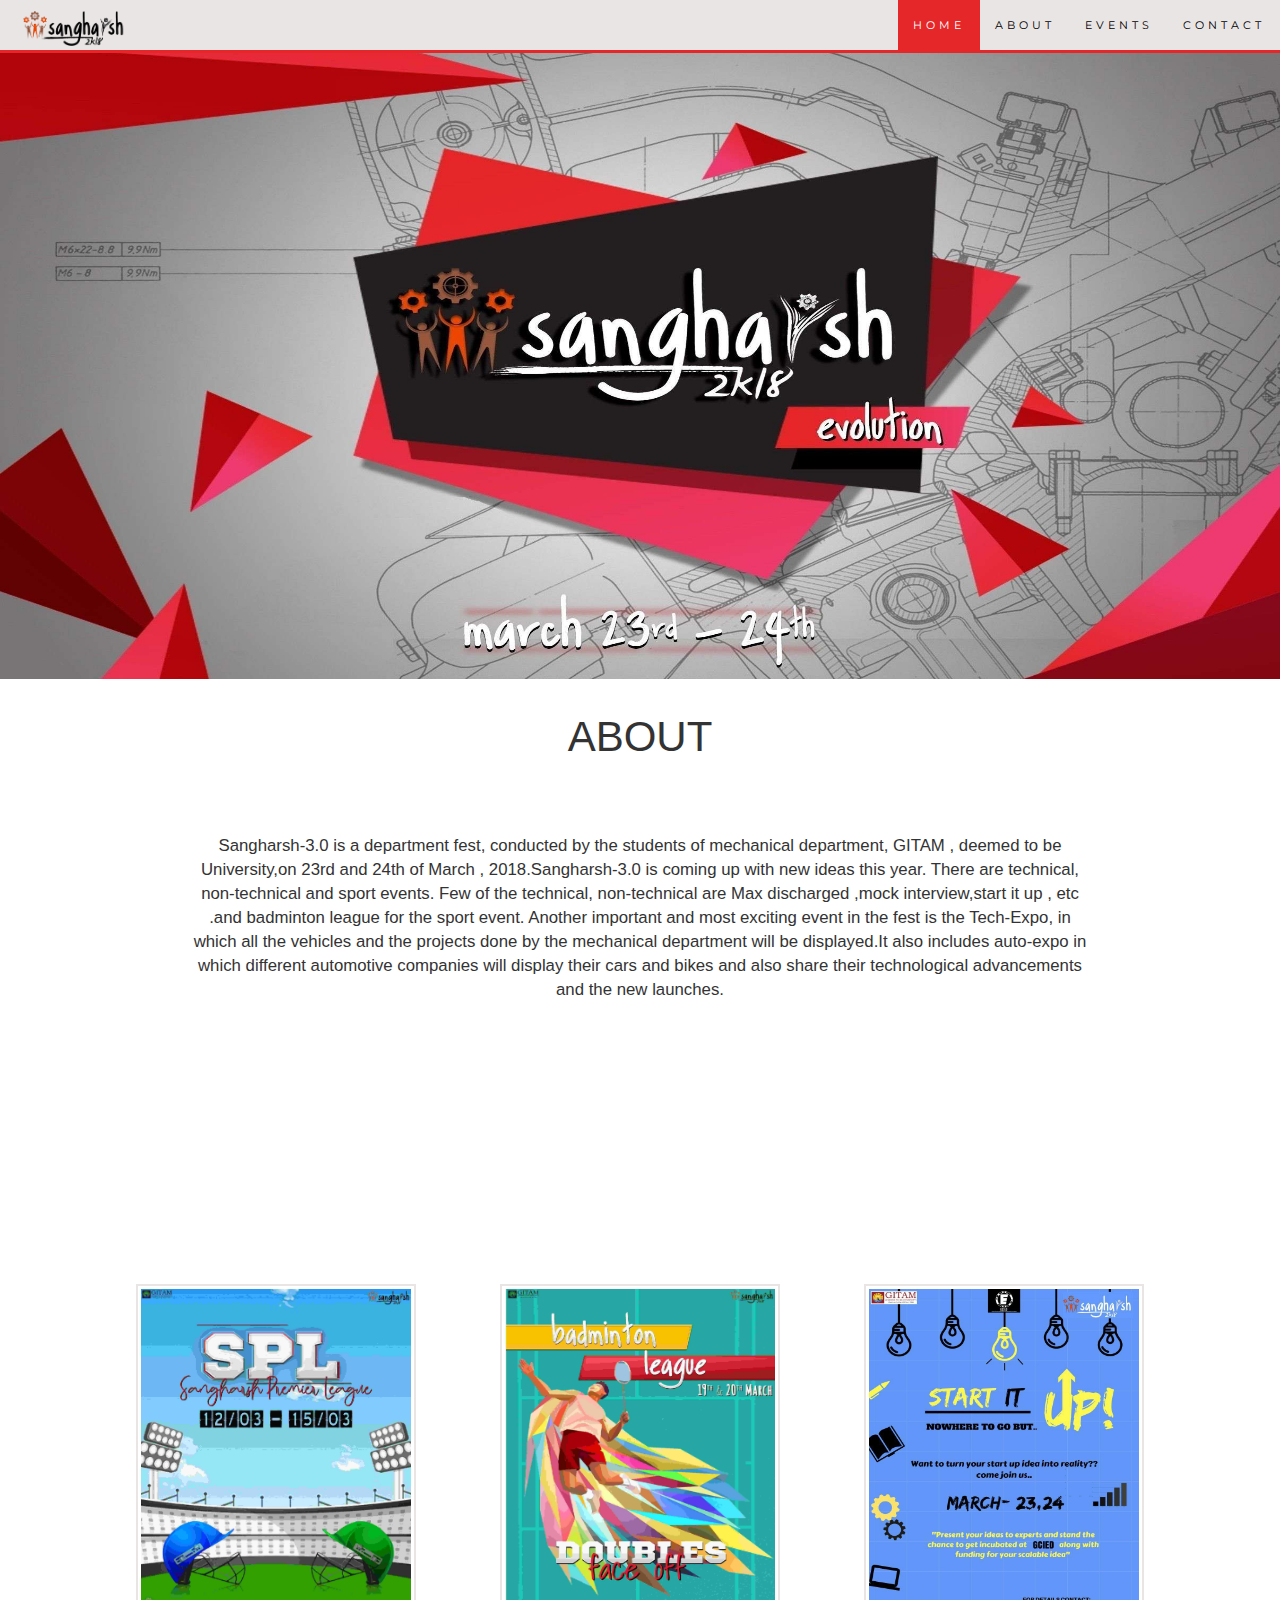
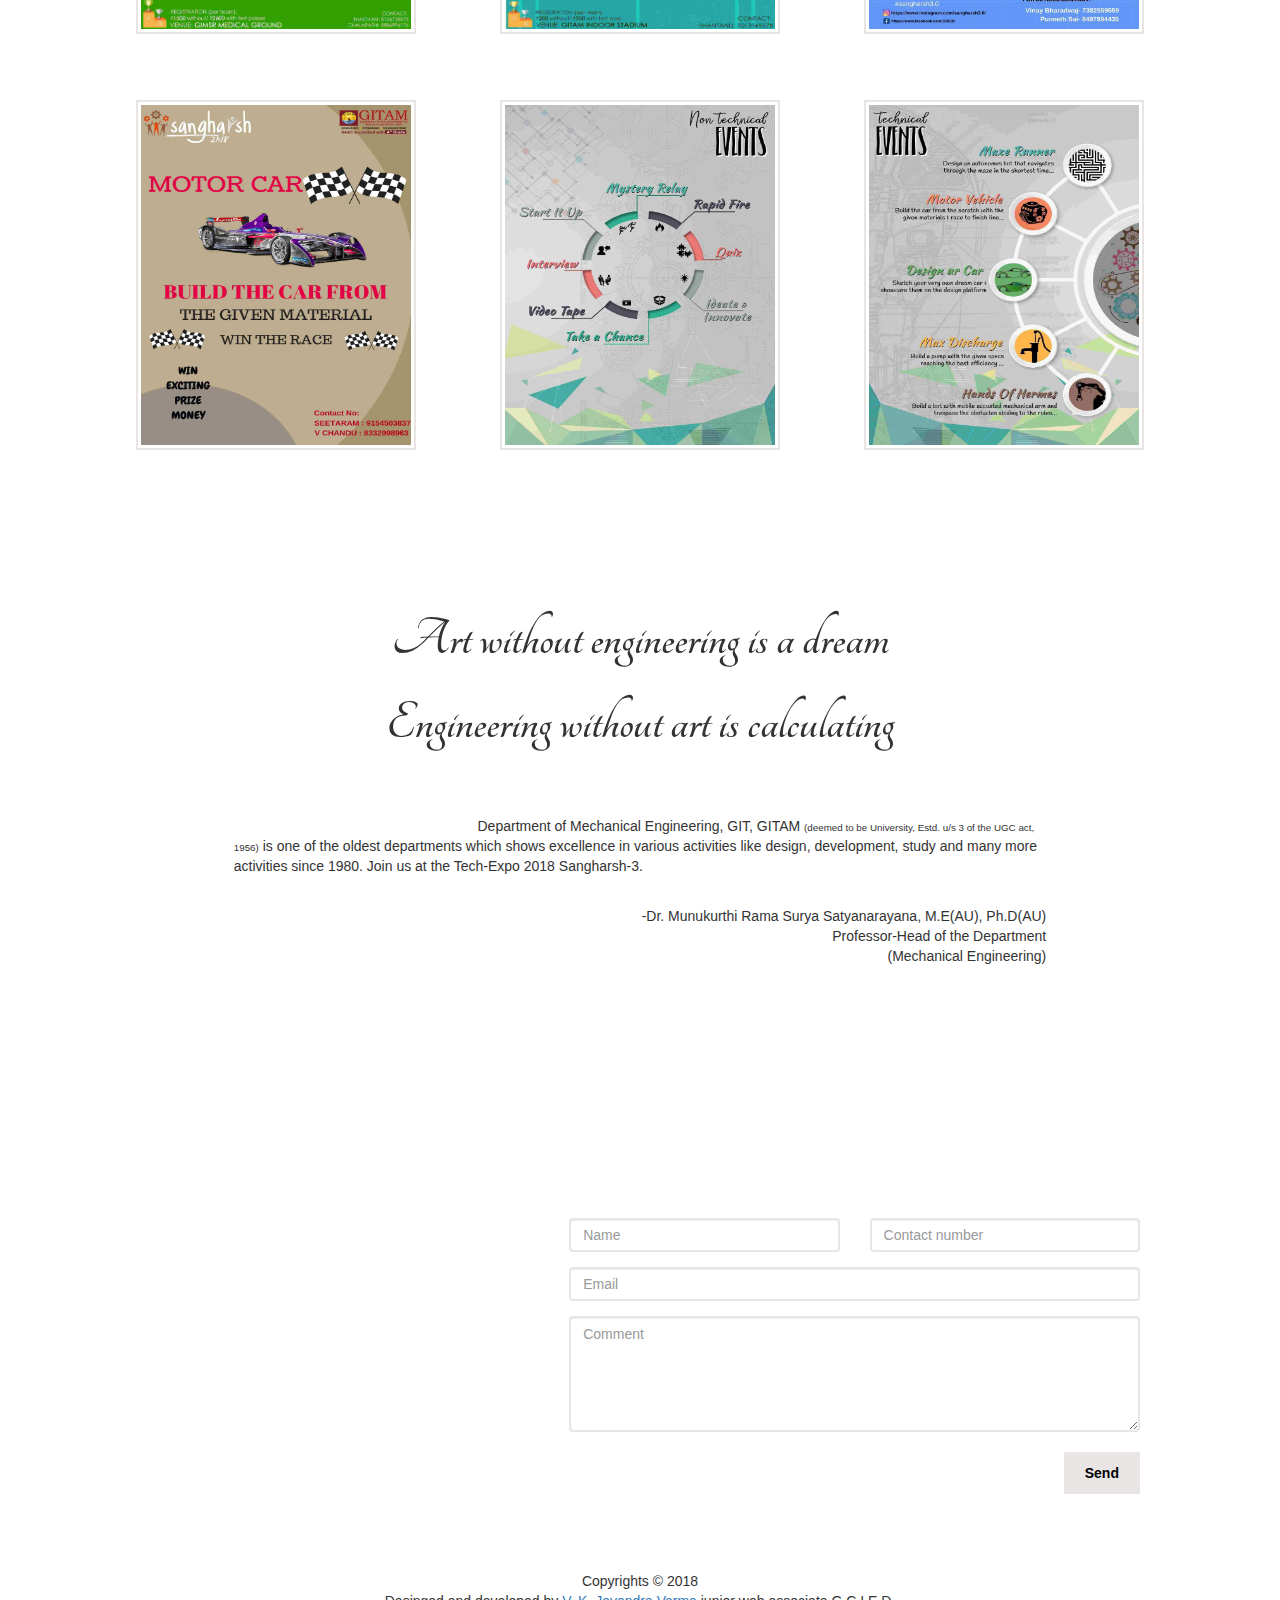
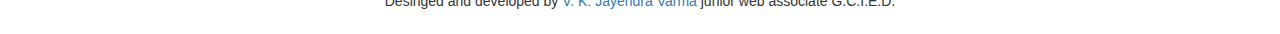
<file: index.html>
<!DOCTYPE html>
<html lang="en">

<head>
	<title>Sangharsh-3 | HOME</title>
	<link rel="icon" href="favicon/fav.png" type="image/x-icon"/>
<link rel="shortcut icon" href="favicon/fav.png" type="image/x-icon"/>
	<meta charset="UTF-8">
	<meta name="viewport" content="width=device-width, initial-scale=1">





	<link rel="stylesheet" href="https://maxcdn.bootstrapcdn.com/bootstrap/3.3.7/css/bootstrap.min.css">
	<script src="https://ajax.googleapis.com/ajax/libs/jquery/3.3.1/jquery.min.js"></script>
	<script src="https://maxcdn.bootstrapcdn.com/bootstrap/3.3.7/js/bootstrap.min.js"></script>


	<link rel="stylesheet" type="text/css" href="css/index.css">
	<link rel="stylesheet" type="text/css" href="css/vendor.css">
	<link rel="stylesheet" type="text/css" href="css/contact.css">


	<!-- ~~~~~~~~~~~~~~~~~~~~~~~~~~~~~~~~~~~~~~~~~~~~~~~~~~~~~~~~~~~~~~~~~~~~~~~~~~~
	~~~~~~~~~~~~~~~~~~~~~search engine optimization~~~~~~~~~~~~~~~~~~~~~~~~~~~~ -->
	<meta name="image" content="https://sangharshgitam.com/favicon/fav.png"/>
	<meta name="title" content="Sangharsh-3"/>
	<meta name="description" content="The fest of Mechanical Department GITAM vizag "/>
	<meta name="url" content="https://sangharshgitam.com/"/>
	<meta name="site_name" content="The Official Website of Sangharsh-3.0"/>
	<meta name="type" content="home page"/>
	<meta name="keywords" content="Sangharsh-3.0, sangharshfest, Sangharsh, Mechanical fest, mechfest gitam "/>

	<!-- og Specs -->

	<meta property="og:image" content="https://sangharshgitam.com/favicon/fav.png"/>
	<meta property="og:title" content="Sangharsh-3"/>
	<meta property="og:description" content="The fest of Mechanical Department GITAM vizag"/>
	<meta property="og:url" content="https://sangharshgitam.com/"/>
	<meta property="og:site_name" content="The Official Website of Sangharsh-3.0"/>
	<meta property="og:type" content="home page"/>

	<!-- ~~~~~~~~~~~~~~~~~~~~~~~~~~~~~~~~~the end~~~~~~~~~~~~~~~~~~~~~~~~~~~~~~~~~~~~~~~~~
	~~~~~~~~~~~~~~~~~~~~~~~~~~~~~~~~~~~~~~~~~~~~~~~~~~~~~~~~~~~~~~~~~~~~~~~~~~~~~~~~~ -->




</head>

<body id="top" data-spy="scroll" data-target=".navbar" data-offset="50">

	<nav class="navbar navbar-default navbar-fixed-top">
		<div class="container-fluid">
			<div class="navbar-header">
				<button type="button" class="navbar-toggle" data-toggle="collapse" data-target="#myNavbar">
        <span class="icon-bar"></span>
        <span class="icon-bar"></span>
        <span class="icon-bar"></span>
      </button>
				<a class="navbar-brand" href="#top"><img src="images/logo.png" alt=""></a>
			</div>
			<div class="collapse navbar-collapse" id="myNavbar">
				<ul class="nav navbar-nav navbar-right">
					<li><a href="#top">HOME</a></li>
					<li><a href="#about">ABOUT</a></li>
					<li><a href="#events">EVENTS</a></li>
					<li><a href="#contact">CONTACT</a></li>
				</ul>
			</div>
		</div>
	</nav>

	<div class="intro ">
		<div class="landscape">
			<img src="images/landing landscape.jpeg" alt="" >
		</div>
		<div class="portrate">
			<img src="images/landing portrate.jpeg" alt="">
		</div>
	</div>

	<div class="about" id="about">
		<h1 class="section-headding">ABOUT</h1>
		<center>
		<p class="about-content">
	Sangharsh-3.0 is a department fest, conducted by the students of mechanical department, GITAM
	, deemed to be University,on 23rd and 24th of March , 2018.Sangharsh-3.0 is
	coming up with new ideas this year. There are technical, non-technical
	 and sport events. Few of the technical, non-technical are Max discharged
	 ,mock interview,start it up , etc .and badminton league for the sport event. Another
	 important and most exciting event in the fest is the Tech-Expo, in which all the vehicles
	  and the projects done by the mechanical department will be displayed.It also includes
		 auto-expo in which different automotive companies will display their cars and bikes and
		 also share their technological advancements and the new launches.
</p>
</center>

	</div>


	<div class="events container-fluid" id="events">
		<center>
			<div class="event-cards">
				<h1 class="section-headding">EVENTS</h1>

					<div class="row">
						<div class="col-md-4 col-sm-6 ">
							<div class="card">
								<img src="images/cricket.jpeg" alt="">
								<div class="card-overlay">
									<a href="cricket.html">
										<button type="button" class="btn btn-danger button">view details</button>
										</a>
								</div>
							</div>
						</div>

						<div class="col-md-4 col-sm-6">
							<div class="card">
								<img src="images/badminton.jpeg" alt="">
								<div class="card-overlay">
									<a href="BADMINTON.html">
										<button type="button" class="btn btn-danger button">view details</button>
										</a>
								</div>
							</div>
						</div>

						<div class="col-md-4 col-sm-6">
							<div class="card">
								<img src="images/gcied.jpeg" alt="gcied">
								<div class="card-overlay">
									<a href="gcied.html">
										<button type="button" class="btn btn-danger button">view details</button>
										</a>
								</div>
							</div>
						</div>

						<div class="col-md-4 col-sm-6">
							<div class="card">
								<img src="images/motorcar.jpeg" alt="">
								<div class="card-overlay">
									<a href="motorcar.html">
										<button type="button" class="btn btn-danger button">view details</button>
										</a>
								</div>
							</div>
						</div>

						<div class="col-md-4 col-sm-6">
							<div class="card">
								<img src="images/nontech.jpeg" alt="">
								<div class="card-overlay">
									<a href="nontech.html">
										<button type="button" class="btn btn-danger button">view details</button>
										</a>
								</div>
							</div>
						</div>

						<div class="col-md-4 col-sm-6">
							<div class="card">
								<img src="images/tech.jpeg" alt="">
								<div class="card-overlay">
									<a href="tech.html">
										<button type="button" class="btn btn-danger button">view details</button>
										</a>
								</div>
							</div>
						</div>
					</div>
			</div>
		</center>
	</div>

<div class="pride container-fluid">
	<center>
		<div class="quotes">
			<h2 class="line">Art without engineering is a dream<br />
			Engineering without art is calculating</h2>
			<p class="mechanical-department">
				<span class="tab"></span>Department of Mechanical Engineering, GIT, GITAM <span class="small-letter">(deemed to be University,
				Estd. u/s 3 of the UGC act, 1956)</span>
				is one of the oldest departments which shows excellence in various activities
				 like design, development, study and many more activities since 1980.
				  Join us at the Tech-Expo 2018 Sangharsh-3.<br /><br />
			</p>
			<p class="HOD">
				-Dr. Munukurthi Rama Surya Satyanarayana, M.E(AU), Ph.D(AU)<br />
					Professor-Head of the Department<br />
					(Mechanical Engineering)
			</p>


		</div>
	<center>

</div>





<div  class="container-fluid contact-background">
	<center>
	<div class="contact" id="contact">
		<h1 class="section-headding">CONTACT</h1>
		<div class="row">
			<div class="col-md-5">
				<p class="drop"> Drop a note we will get back to u soon</p>
				<div class="contact-details">
						<p><span class="glyphicon glyphicon-map-marker"></span>
					<a href="https://goo.gl/maps/TurSdpV3JNq" target="_blank">Mechanical Bhavan, GITAM, Vizag</a> </p>
				<p><span class="glyphicon glyphicon-phone"></span> Phone: 7013406625</p>
				<p><span class="glyphicon glyphicon-envelope"></span> Email: sangharshfest@gmail.com</p>
			</div>
			</div>
			<div class="col-md-7">
				<form action="https://formspree.io/sangharshfest@gmail.com" method="post">
					<div class="row">
						<div class="col-sm-6 form-group">
							<input class="form-control" id="name" name="name" placeholder="Name" type="text" required>
						</div>
						<div class="col-sm-6 form-group">
							<input class="form-control" id="number" name="number" placeholder="Contact number" type="number" required>
						</div>
						<div class="col-sm-12 form-group">

							<input class="form-control" id="email" name="email" placeholder="Email" type="email" required>
						</div>
					</div>
					<textarea class="form-control" id="comments" name="comments" placeholder="Comment" rows="5" required></textarea>
					<br>
					<div class="row">
						<div class="col-md-12 form-group">
							<button class="btn pull-right" type="submit" name="_next" value="https://sangharshgitam.com/index.html">Send</button>
						</div>
					</div>
				</form>
			</div>
		</div>
	</div>
	<div class="copyrights">
		<p>Copyrights &copy 2018<br />Desinged and developed by <a href="https://www.facebook.com/keshav.varma.5">V. K. Jayendra Varma</a> junior web associate G.C.I.E.D. </p>
	</div>
</center>


</div>





	<script>
		$(document).ready(function() {

			// Add smooth scrolling to all links in navbar + footer link
			$(".navbar a, footer a[href='#top']").on('click', function(event) {

				// Make sure this.hash has a value before overriding default behavior
				if (this.hash !== "") {

					// Prevent default anchor click behavior
					event.preventDefault();

					// Store hash
					var hash = this.hash;

					// Using jQuery's animate() method to add smooth page scroll
					// The optional number (900) specifies the number of milliseconds it takes to scroll to the specified area
					$('html, body').animate({
						scrollTop: $(hash).offset().top
					}, 900, function() {

						// Add hash (#) to URL when done scrolling (default click behavior)
						window.location.hash = hash;
					});
				} // End if
			});
		})
	</script>

</body>

</html>
</file>
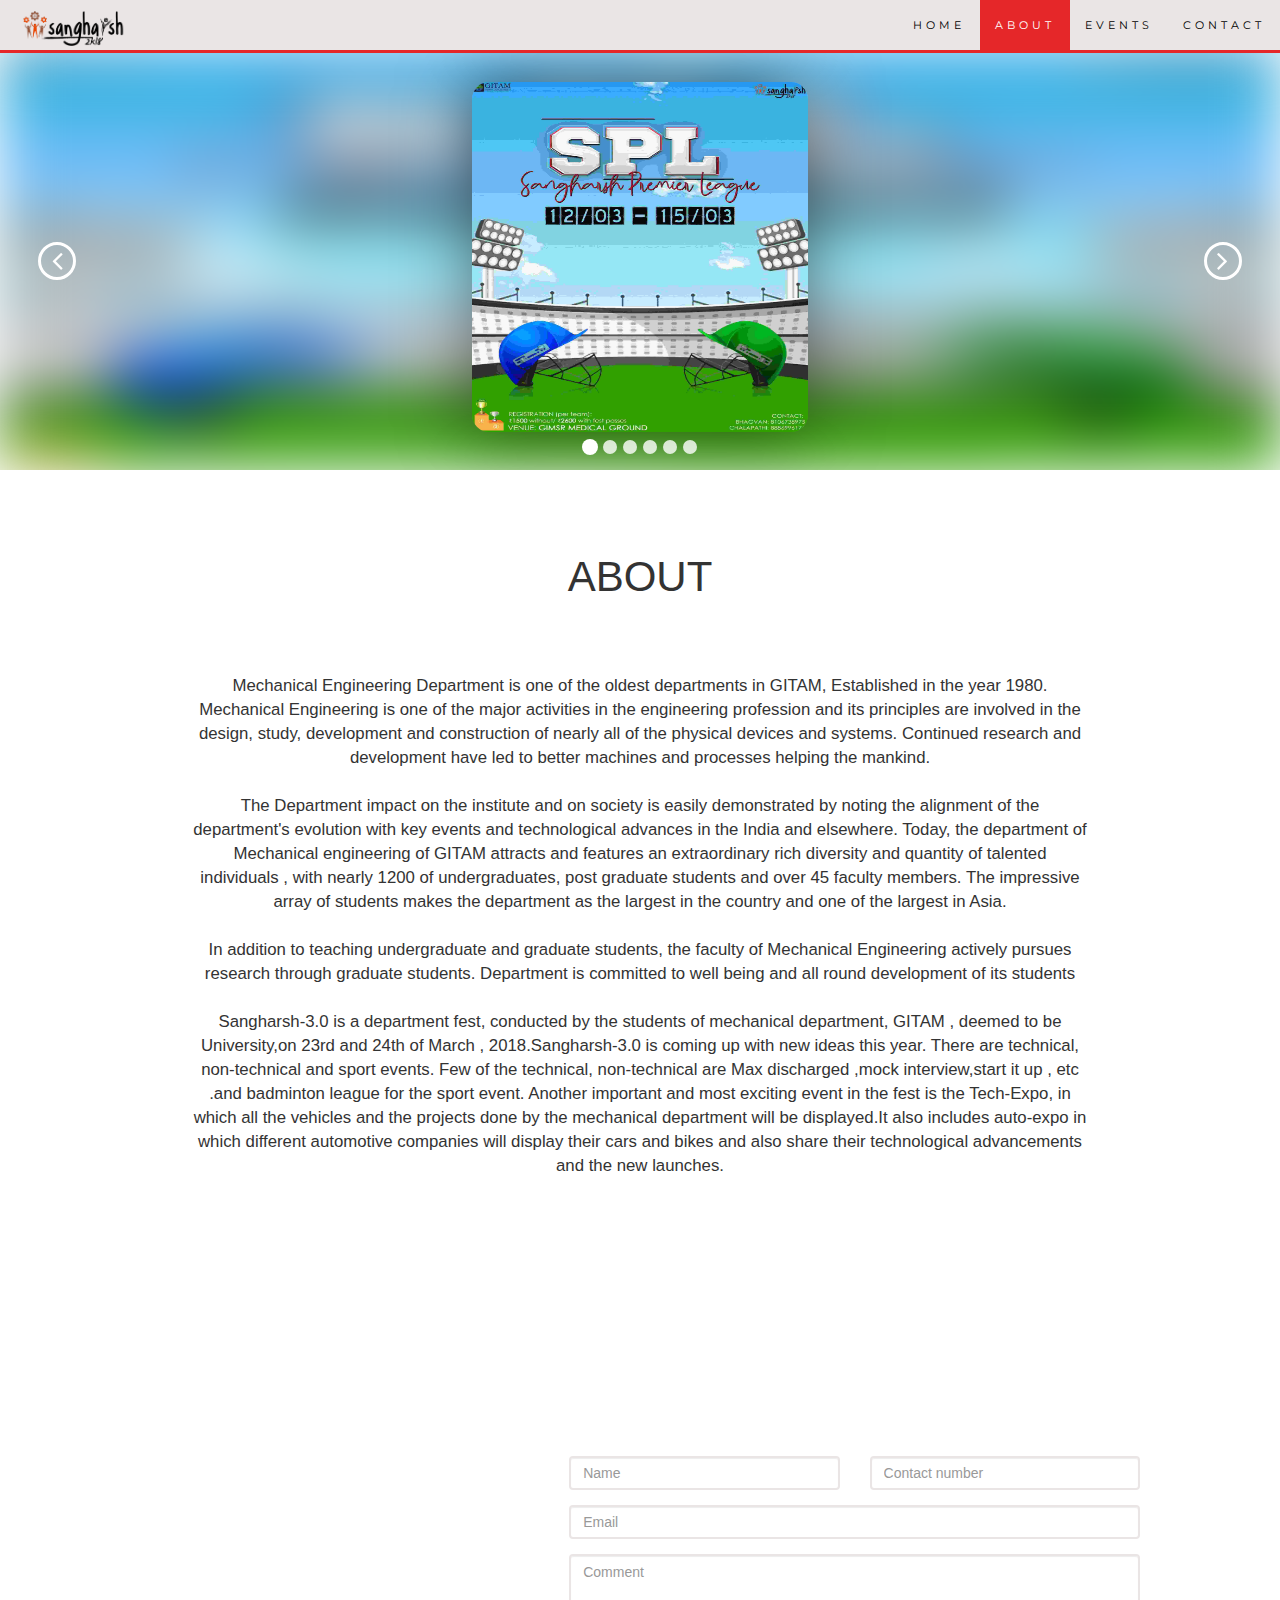
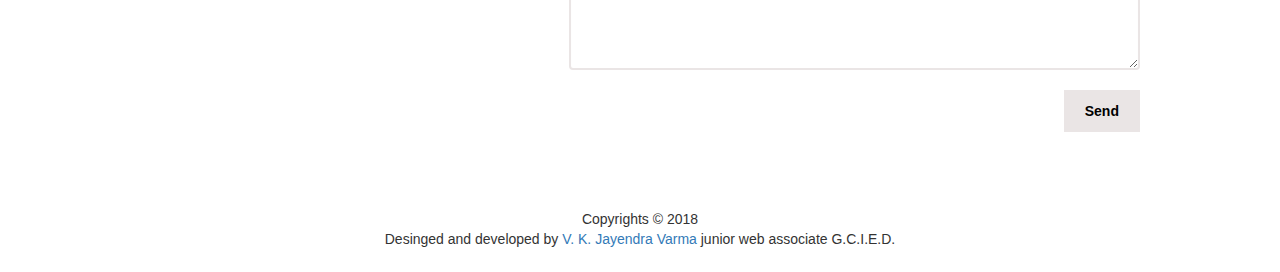
<file: about.html>
<!DOCTYPE html>
<html>
  <head>
    <meta charset="utf-8">
    <title>Sangharsh-3 | ABOUT</title>
  	<link rel="icon" href="favicon/fav.png" type="image/x-icon"/>
  <link rel="shortcut icon" href="favicon/fav.png" type="image/x-icon"/>
    <meta name="viewport" content="width=device-width, initial-scale=1">
    <link rel="stylesheet" href="https://maxcdn.bootstrapcdn.com/bootstrap/3.3.7/css/bootstrap.min.css">
    <link href="https://fonts.googleapis.com/css?family=Lato" rel="stylesheet" type="text/css">
    <link href="https://fonts.googleapis.com/css?family=Montserrat" rel="stylesheet" type="text/css">
    <script src="https://ajax.googleapis.com/ajax/libs/jquery/3.3.1/jquery.min.js"></script>
    <script src="https://maxcdn.bootstrapcdn.com/bootstrap/3.3.7/js/bootstrap.min.js"></script>

  <link rel="stylesheet" href="https://maxcdn.bootstrapcdn.com/font-awesome/4.5.0/css/font-awesome.min.css">


<link rel="stylesheet" href="css/carousel.css">
<link rel="stylesheet" href="css/about.css">
<link rel="stylesheet" type="text/css" href="css/vendor.css">
<link rel="stylesheet" type="text/css" href="css/contact.css">

<!-- ~~~~~~~~~~~~~~~~~~~~~~~~~~~~~~~~~~~~~~~~~~~~~~~~~~~~~~~~~~~~~~~~~~~~~~~~~~~
~~~~~~~~~~~~~~~~~~~~~search engine optimization~~~~~~~~~~~~~~~~~~~~~~~~~~~~ -->
<meta name="image" content="https://sangharshgitam.com/favicon/fav.png"/>
<meta name="title" content="Sangharsh-3"/>
<meta name="description" content="The fest of Mechanical Department GITAM vizag "/>
<meta name="url" content="https://sangharshgitam.com/"/>
<meta name="site_name" content="The Official Website of Sangharsh-3.0"/>
<meta name="type" content="about page"/>
<meta name="keywords" content="Sangharsh-3.0, sangharshfest, Sangharsh, Mechanical fest, mechfest gitam "/>

<!-- og Specs -->

<meta property="og:image" content="https://sangharshgitam.com/favicon/fav.png"/>
<meta property="og:title" content="Sangharsh-3"/>
<meta property="og:description" content="The fest of Mechanical Department GITAM vizag"/>
<meta property="og:url" content="https://sangharshgitam.com/"/>
<meta property="og:site_name" content="The Official Website of Sangharsh-3.0"/>
<meta property="og:type" content="about page"/>

<!-- ~~~~~~~~~~~~~~~~~~~~~~~~~~~~~~~~~the end~~~~~~~~~~~~~~~~~~~~~~~~~~~~~~~~~~~~~~~~~
~~~~~~~~~~~~~~~~~~~~~~~~~~~~~~~~~~~~~~~~~~~~~~~~~~~~~~~~~~~~~~~~~~~~~~~~~~~~~~~~~ -->

  </head>
  <body id="top" data-spy="scroll" data-target=".navbar" data-offset="50">
    <nav class="navbar navbar-default navbar-fixed-top">
  		<div class="container-fluid">
  			<div class="navbar-header">
  				<button type="button" class="navbar-toggle" data-toggle="collapse" data-target="#myNavbar">
          <span class="icon-bar"></span>
          <span class="icon-bar"></span>
          <span class="icon-bar"></span>
        </button>
  				<a class="navbar-brand" href="index.html"><img src="images/logo.png" alt=""></a>
  			</div>
  			<div class="collapse navbar-collapse" id="myNavbar">
  				<ul class="nav navbar-nav navbar-right">
  					<li><a href="index.html">HOME</a></li>
  					<li><a href="#top">ABOUT</a></li>
  					<li><a href="events.html">EVENTS</a></li>
  					<li><a href="#contact">CONTACT</a></li>
  				</ul>
  			</div>
  		</div>
  	</nav>

    <div id="first-slider">
        <div id="carousel-example-generic" class="carousel slide carousel-fade">

            <ol class="carousel-indicators">
                <li data-target="#carousel-example-generic" data-slide-to="0" class="active"></li>
                <li data-target="#carousel-example-generic" data-slide-to="1"></li>
                <li data-target="#carousel-example-generic" data-slide-to="2"></li>
                <li data-target="#carousel-example-generic" data-slide-to="3"></li>
                <li data-target="#carousel-example-generic" data-slide-to="4"></li>
                <li data-target="#carousel-example-generic" data-slide-to="5"></li>
            </ol>

            <div class="carousel-inner" role="listbox">
                <!-- Item 1 -->
                <div class="item active slide1">
                    <div class="row">
                      <div class="container">
                        <img src="images/cricket.jpeg" alt="">
                    </div>
                    <div class="blur b1"></div>
                  </div>
                 </div>
                <!-- Item 2 -->
                <div class="item slide2">
                    <div class="row"><div class="container">
                      <img src="images/badminton.jpeg" alt="">
                    </div>
                    <div class="blur b2"></div>

                  </div>
                </div>
                <!-- Item 3 -->
                <div class="item slide3">
                    <div class="row"><div class="container">
                      <img src="images/gcied.jpeg" alt="">
                    </div><div class="blur b3"></div></div>
                </div>
                <!-- Item 4 -->
                <div class="item slide4">
                    <div class="row"><div class="container">
                      <img src="images/nontech.jpeg" alt="">
                    </div><div class="blur b4"></div></div>
                </div>
                <!-- Item 5 -->
                <div class="item slide5">
                    <div class="row"><div class="container">
                      <img src="images/tech.jpeg" alt="">
                    </div><div class="blur b5"></div></div>
                </div>
                <!-- Item 6 -->
                <div class="item slide6">
                    <div class="row"><div class="container">
                      <img src="images/motorcar.jpeg" alt="">
                    </div><div class="blur b6"></div></div>
                </div>

                <!-- End Item 6 -->

            </div>

            <a class="left carousel-control" href="#carousel-example-generic" role="button" data-slide="prev">
                <i class="fa fa-angle-left"></i><span class="sr-only">Previous</span>
            </a>
            <a class="right carousel-control" href="#carousel-example-generic" role="button" data-slide="next">
                <i class="fa fa-angle-right"></i><span class="sr-only">Next</span>
            </a>
        </div>
    </div>

    <div class="about">
      <h1 class="section-headding">ABOUT</h1>
      <center>
        <p class="about-content">Mechanical Engineering Department is one of the oldest departments in GITAM,
          Established in the year 1980. Mechanical Engineering is one of the major
           activities in the engineering profession and its principles are involved
            in the design, study, development and construction of nearly all of the
             physical devices and systems. Continued research and development have
             led to better machines and processes helping the mankind.<br /><br />

          The Department impact on the institute and on society is easily
           demonstrated by noting the alignment of the department's evolution
           with key events and technological advances in the India and elsewhere.
            Today, the department of Mechanical engineering of GITAM attracts and
             features an extraordinary rich diversity and quantity of talented individuals
             , with nearly 1200 of undergraduates, post graduate students and over 45 faculty
              members. The impressive array of students makes the department as the largest in
               the country and one of the largest in Asia.<br /><br />

          In addition to teaching undergraduate and graduate students, the faculty
          of Mechanical Engineering actively pursues research through graduate students.
           Department is committed to well being and all round development of its students<br /><br />

           Sangharsh-3.0 is a department fest, conducted by the students of mechanical department, GITAM
         	, deemed to be University,on 23rd and 24th of March , 2018.Sangharsh-3.0 is
         	coming up with new ideas this year. There are technical, non-technical
         	 and sport events. Few of the technical, non-technical are Max discharged
         	 ,mock interview,start it up , etc .and badminton league for the sport event. Another
         	 important and most exciting event in the fest is the Tech-Expo, in which all the vehicles
         	  and the projects done by the mechanical department will be displayed.It also includes
         		 auto-expo in which different automotive companies will display their cars and bikes and
         		 also share their technological advancements and the new launches.

         </p>
      </center>


    </div>

    <div  class="container-fluid contact-background">
  		<center>
  		<div class="contact" id="contact">
  			<h1 class="section-headding">CONTACT</h1>
  			<div class="row">
  				<div class="col-md-5">
  					<p class="drop"> Drop a note we will get back to u soon</p>
  					<div class="contact-details">
   							<p><span class="glyphicon glyphicon-map-marker"></span>
  						<a href="https://goo.gl/maps/TurSdpV3JNq" target="_blank">Mechanical Bhavan, GITAM, Vizag</a> </p>
  					<p><span class="glyphicon glyphicon-phone"></span> Phone: 7013406625</p>
  					<p><span class="glyphicon glyphicon-envelope"></span> Email: sangharshfest@gmail.com</p>
  				</div>
  				</div>
  				<div class="col-md-7">
  					<form action="https://formspree.io/sangharshfest@gmail.com" method="post">
  						<div class="row">
  							<div class="col-sm-6 form-group">
  								<input class="form-control" id="name" name="name" placeholder="Name" type="text" required>
  							</div>
  							<div class="col-sm-6 form-group">
  								<input class="form-control" id="number" name="number" placeholder="Contact number" type="number" required>
  							</div>
  							<div class="col-sm-12 form-group">

  								<input class="form-control" id="email" name="email" placeholder="Email" type="email" required>
  							</div>
  						</div>
  						<textarea class="form-control" id="comments" name="comments" placeholder="Comment" rows="5" required></textarea>
  						<br>
  						<div class="row">
  							<div class="col-md-12 form-group">
  								<button class="btn pull-right" type="submit" name="_next" value="https://sangharshgitam.com/about.html">Send</button>
  							</div>
  						</div>
  					</form>
  				</div>
  			</div>
  		</div>
      <div class="copyrights">
    		<p>Copyrights &copy 2018<br />Desinged and developed by <a href="https://www.facebook.com/keshav.varma.5">V. K. Jayendra Varma</a> junior web associate G.C.I.E.D. </p>
    	</div>
  	</center>


  	</div>



  </body>
  <script type="text/javascript">
  (function( $ ) {

  //Function to animate slider captions
function doAnimations( elems ) {
  //Cache the animationend event in a variable
  var animEndEv = 'webkitAnimationEnd animationend';

  elems.each(function () {
    var $this = $(this),
      $animationType = $this.data('animation');
    $this.addClass($animationType).one(animEndEv, function () {
      $this.removeClass($animationType);
    });
  });
}

//Variables on page load
var $myCarousel = $('#carousel-example-generic'),
  $firstAnimatingElems = $myCarousel.find('.item:first').find("[data-animation ^= 'animated']");

//Initialize carousel
$myCarousel.carousel();

//Animate captions in first slide on page load
doAnimations($firstAnimatingElems);

//Pause carousel
$myCarousel.carousel('pause');


//Other slides to be animated on carousel slide event
$myCarousel.on('slide.bs.carousel', function (e) {
  var $animatingElems = $(e.relatedTarget).find("[data-animation ^= 'animated']");
  doAnimations($animatingElems);
});
  $('#carousel-example-generic').carousel({
      interval:500,
      pause: "false"
  });

})(jQuery);

  </script>
  <script>

  $(document).ready(function() {

    // Add smooth scrolling to all links in navbar + footer link
    $(".navbar a, footer a[href='#top']").on('click', function(event) {

      // Make sure this.hash has a value before overriding default behavior
      if (this.hash !== "") {

        // Prevent default anchor click behavior
        event.preventDefault();

        // Store hash
        var hash = this.hash;

        // Using jQuery's animate() method to add smooth page scroll
        // The optional number (900) specifies the number of milliseconds it takes to scroll to the specified area
        $('html, body').animate({
          scrollTop: $(hash).offset().top
        }, 900, function() {

          // Add hash (#) to URL when done scrolling (default click behavior)
          window.location.hash = hash;
        });
      } // End if
    });
  })
</script>

</html>
</file>
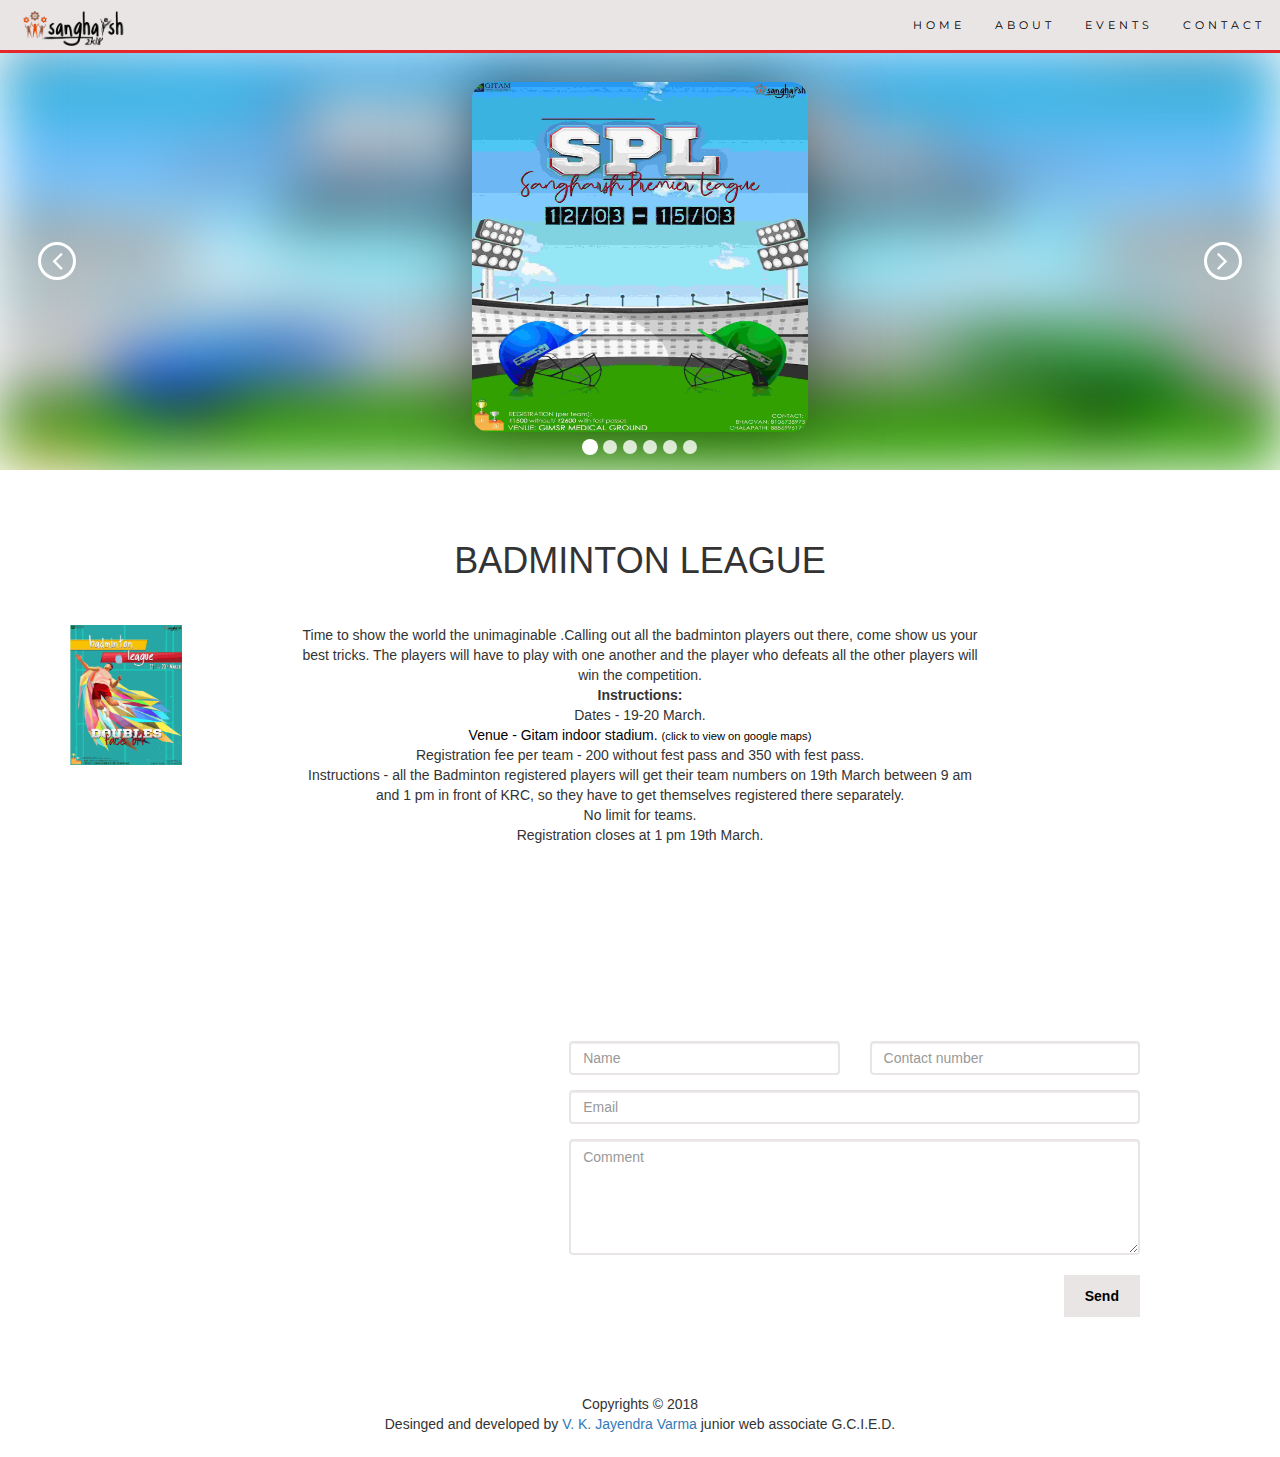
<file: BADMINTON.html>
<!DOCTYPE html>
<html>
  <head>
    <meta charset="utf-8">

    <title>Sangharsh-3 | BADMINTON</title>
  	<link rel="icon" href="favicon/fav.png" type="image/x-icon"/>
  <link rel="shortcut icon" href="favicon/fav.png" type="image/x-icon"/>
    <meta name="viewport" content="width=device-width, initial-scale=1">
    <link rel="stylesheet" href="https://maxcdn.bootstrapcdn.com/bootstrap/3.3.7/css/bootstrap.min.css">
    <link href="https://fonts.googleapis.com/css?family=Lato" rel="stylesheet" type="text/css">
    <link href="https://fonts.googleapis.com/css?family=Montserrat" rel="stylesheet" type="text/css">
    <script src="https://ajax.googleapis.com/ajax/libs/jquery/3.3.1/jquery.min.js"></script>
    <script src="https://maxcdn.bootstrapcdn.com/bootstrap/3.3.7/js/bootstrap.min.js"></script>

  <link rel="stylesheet" href="https://maxcdn.bootstrapcdn.com/font-awesome/4.5.0/css/font-awesome.min.css">


<link rel="stylesheet" href="css/carousel.css">
<link rel="stylesheet" href="css/event.css">
<link rel="stylesheet" type="text/css" href="css/vendor.css">
<link rel="stylesheet" type="text/css" href="css/contact.css">

<!-- ~~~~~~~~~~~~~~~~~~~~~~~~~~~~~~~~~~~~~~~~~~~~~~~~~~~~~~~~~~~~~~~~~~~~~~~~~~~
~~~~~~~~~~~~~~~~~~~~~search engine optimization~~~~~~~~~~~~~~~~~~~~~~~~~~~~ -->
<meta name="image" content="https://sangharshgitam.com/favicon/fav.png"/>
<meta name="title" content="Sangharsh-3"/>
<meta name="description" content="The fest of Mechanical Department GITAM vizag "/>
<meta name="url" content="https://sangharshgitam.com/"/>
<meta name="site_name" content="The Official Website of Sangharsh-3.0"/>
<meta name="type" content="badminton discription page"/>
<meta name="keywords" content="Sangharsh-3.0, sangharshfest, Sangharsh, Mechanical fest, mechfest gitam "/>

<!-- og Specs -->

<meta property="og:image" content="https://sangharshgitam.com/favicon/fav.png"/>
<meta property="og:title" content="Sangharsh-3"/>
<meta property="og:description" content="The fest of Mechanical Department GITAM vizag"/>
<meta property="og:url" content="https://sangharshgitam.com/"/>
<meta property="og:site_name" content="The Official Website of Sangharsh-3.0"/>
<meta property="og:type" content="badminton description page"/>

<!-- ~~~~~~~~~~~~~~~~~~~~~~~~~~~~~~~~~the end~~~~~~~~~~~~~~~~~~~~~~~~~~~~~~~~~~~~~~~~~
~~~~~~~~~~~~~~~~~~~~~~~~~~~~~~~~~~~~~~~~~~~~~~~~~~~~~~~~~~~~~~~~~~~~~~~~~~~~~~~~~ -->

  </head>
  <body id="top" data-spy="scroll" data-target=".navbar" data-offset="50">
    <nav class="navbar navbar-default navbar-fixed-top">
  		<div class="container-fluid">
  			<div class="navbar-header">
  				<button type="button" class="navbar-toggle" data-toggle="collapse" data-target="#myNavbar">
          <span class="icon-bar"></span>
          <span class="icon-bar"></span>
          <span class="icon-bar"></span>
        </button>
  				<a class="navbar-brand" href="index.html"><img src="images/logo.png" alt=""></a>
  			</div>
  			<div class="collapse navbar-collapse" id="myNavbar">
  				<ul class="nav navbar-nav navbar-right">
  					<li><a href="index.html">HOME</a></li>
  					<li><a href="about.html">ABOUT</a></li>
  					<li><a href="events.html">EVENTS</a></li>
  					<li><a href="#contact">CONTACT</a></li>
  				</ul>
  			</div>
  		</div>
  	</nav>

    <div id="first-slider">
        <div id="carousel-example-generic" class="carousel slide carousel-fade">

            <ol class="carousel-indicators">
                <li data-target="#carousel-example-generic" data-slide-to="0" class="active"></li>
                <li data-target="#carousel-example-generic" data-slide-to="1"></li>
                <li data-target="#carousel-example-generic" data-slide-to="2"></li>
                <li data-target="#carousel-example-generic" data-slide-to="3"></li>
                <li data-target="#carousel-example-generic" data-slide-to="4"></li>
                <li data-target="#carousel-example-generic" data-slide-to="5"></li>
            </ol>

            <div class="carousel-inner" role="listbox">
                <!-- Item 1 -->
                <div class="item active slide1">
                    <div class="row">
                      <div class="container">
                        <img src="images/cricket.jpeg" alt="">
                    </div>
                    <div class="blur b1"></div>
                  </div>
                 </div>
                <!-- Item 2 -->
                <div class="item slide2">
                    <div class="row"><div class="container">
                      <img src="images/badminton.jpeg" alt="">
                    </div>
                    <div class="blur b2"></div>

                  </div>
                </div>
                <!-- Item 3 -->
                <div class="item slide3">
                    <div class="row"><div class="container">
                      <img src="images/gcied.jpeg" alt="">
                    </div><div class="blur b3"></div></div>
                </div>
                <!-- Item 4 -->
                <div class="item slide4">
                    <div class="row"><div class="container">
                      <img src="images/nontech.jpeg" alt="">
                    </div><div class="blur b4"></div></div>
                </div>
                <!-- Item 5 -->
                <div class="item slide5">
                    <div class="row"><div class="container">
                      <img src="images/tech.jpeg" alt="">
                    </div><div class="blur b5"></div></div>
                </div>
                <!-- Item 6 -->
                <div class="item slide6">
                    <div class="row"><div class="container">
                      <img src="images/motorcar.jpeg" alt="">
                    </div><div class="blur b6"></div></div>
                </div>

                <!-- End Item 6 -->

            </div>

            <a class="left carousel-control" href="#carousel-example-generic" role="button" data-slide="prev">
                <i class="fa fa-angle-left"></i><span class="sr-only">Previous</span>
            </a>
            <a class="right carousel-control" href="#carousel-example-generic" role="button" data-slide="next">
                <i class="fa fa-angle-right"></i><span class="sr-only">Next</span>
            </a>
        </div>
    </div>

    <div class="description container">
      <h1 class="title">BADMINTON LEAGUE</h1>
      <div class="data">
        <center>
        <img src="images/badminton.jpeg" alt="">
         <p class="event-description">
           Time to show the world the unimaginable .Calling out all the badminton players out there, come show us your best tricks.
The players will have to play with one another and the player who defeats all the other players will win the competition.<br />
<span style="font-size:1em;font-weight:bold;"> Instructions:</span><br>

Dates - 19-20 March.<br />
<a href="https://goo.gl/maps/qLMJq1uUKzo" style="text-decoration:none;color:#000">Venue - Gitam indoor stadium. <span style="font-size:0.8em">(click to view on google maps)</span> </a><br>
Registration fee per team - 200 without fest pass and 350 with fest pass.<br>
Instructions - all the Badminton registered players will get their team numbers on 19th March between 9 am and 1 pm in front of KRC, so they have to get themselves registered there separately.<br>
No limit for teams.<br>
Registration closes at 1 pm 19th March.<br>
</p>

 </center>

      </div>

    </div>

    <div  class="container-fluid contact-background">
  		<center>
  		<div class="contact" id="contact">
  			<h1 class="section-headding">CONTACT</h1>
  			<div class="row">
  				<div class="col-md-5">
  					<p class="drop"> Drop a note we will get back to u soon</p>
  					<div class="contact-details">
   							<p><span class="glyphicon glyphicon-map-marker"></span>
  						<a href="https://goo.gl/maps/TurSdpV3JNq" target="_blank">Mechanical Bhavan, GITAM, Vizag</a> </p>
  					<p><span class="glyphicon glyphicon-phone"></span> Phone: 7013406625</p>
  					<p><span class="glyphicon glyphicon-envelope"></span> Email: sangharshfest@gmail.com</p>
  				</div>
  				</div>
  				<div class="col-md-7">
            <form action="https://formspree.io/sangharshfest@gmail.com" method="post">
  						<div class="row">
  							<div class="col-sm-6 form-group">
  								<input class="form-control" id="name" name="name" placeholder="Name" type="text" required>
  							</div>
  							<div class="col-sm-6 form-group">
  								<input class="form-control" id="number" name="number" placeholder="Contact number" type="number" required>
  							</div>
  							<div class="col-sm-12 form-group">

  								<input class="form-control" id="email" name="email" placeholder="Email" type="email" required>
  							</div>
  						</div>
  						<textarea class="form-control" id="comments" name="comments" placeholder="Comment" rows="5" required></textarea>
  						<br>
  						<div class="row">
  							<div class="col-md-12 form-group">
  								<button class="btn pull-right" type="submit" name="_next" value="https://sangharshgitam.com/BADMINTON.html">Send</button>
  							</div>
  						</div>
  					</form>
  				</div>
  			</div>
  		</div>
      <div class="copyrights">
    		<p>Copyrights &copy 2018<br />Desinged and developed by <a href="https://www.facebook.com/keshav.varma.5">V. K. Jayendra Varma</a> junior web associate G.C.I.E.D. </p>
    	</div>
  	</center>


  	</div>



  </body>
  <script type="text/javascript">
  (function( $ ) {

  //Function to animate slider captions
function doAnimations( elems ) {
  //Cache the animationend event in a variable
  var animEndEv = 'webkitAnimationEnd animationend';

  elems.each(function () {
    var $this = $(this),
      $animationType = $this.data('animation');
    $this.addClass($animationType).one(animEndEv, function () {
      $this.removeClass($animationType);
    });
  });
}

//Variables on page load
var $myCarousel = $('#carousel-example-generic'),
  $firstAnimatingElems = $myCarousel.find('.item:first').find("[data-animation ^= 'animated']");

//Initialize carousel
$myCarousel.carousel();

//Animate captions in first slide on page load
doAnimations($firstAnimatingElems);

//Pause carousel
$myCarousel.carousel('pause');


//Other slides to be animated on carousel slide event
$myCarousel.on('slide.bs.carousel', function (e) {
  var $animatingElems = $(e.relatedTarget).find("[data-animation ^= 'animated']");
  doAnimations($animatingElems);
});
  $('#carousel-example-generic').carousel({
      interval:500,
      pause: "false"
  });

})(jQuery);

  </script>
  <script>

  $(document).ready(function() {

    // Add smooth scrolling to all links in navbar + footer link
    $(".navbar a, footer a[href='#top']").on('click', function(event) {

      // Make sure this.hash has a value before overriding default behavior
      if (this.hash !== "") {

        // Prevent default anchor click behavior
        event.preventDefault();

        // Store hash
        var hash = this.hash;

        // Using jQuery's animate() method to add smooth page scroll
        // The optional number (900) specifies the number of milliseconds it takes to scroll to the specified area
        $('html, body').animate({
          scrollTop: $(hash).offset().top
        }, 900, function() {

          // Add hash (#) to URL when done scrolling (default click behavior)
          window.location.hash = hash;
        });
      } // End if
    });
  })
</script>
</html>
</file>
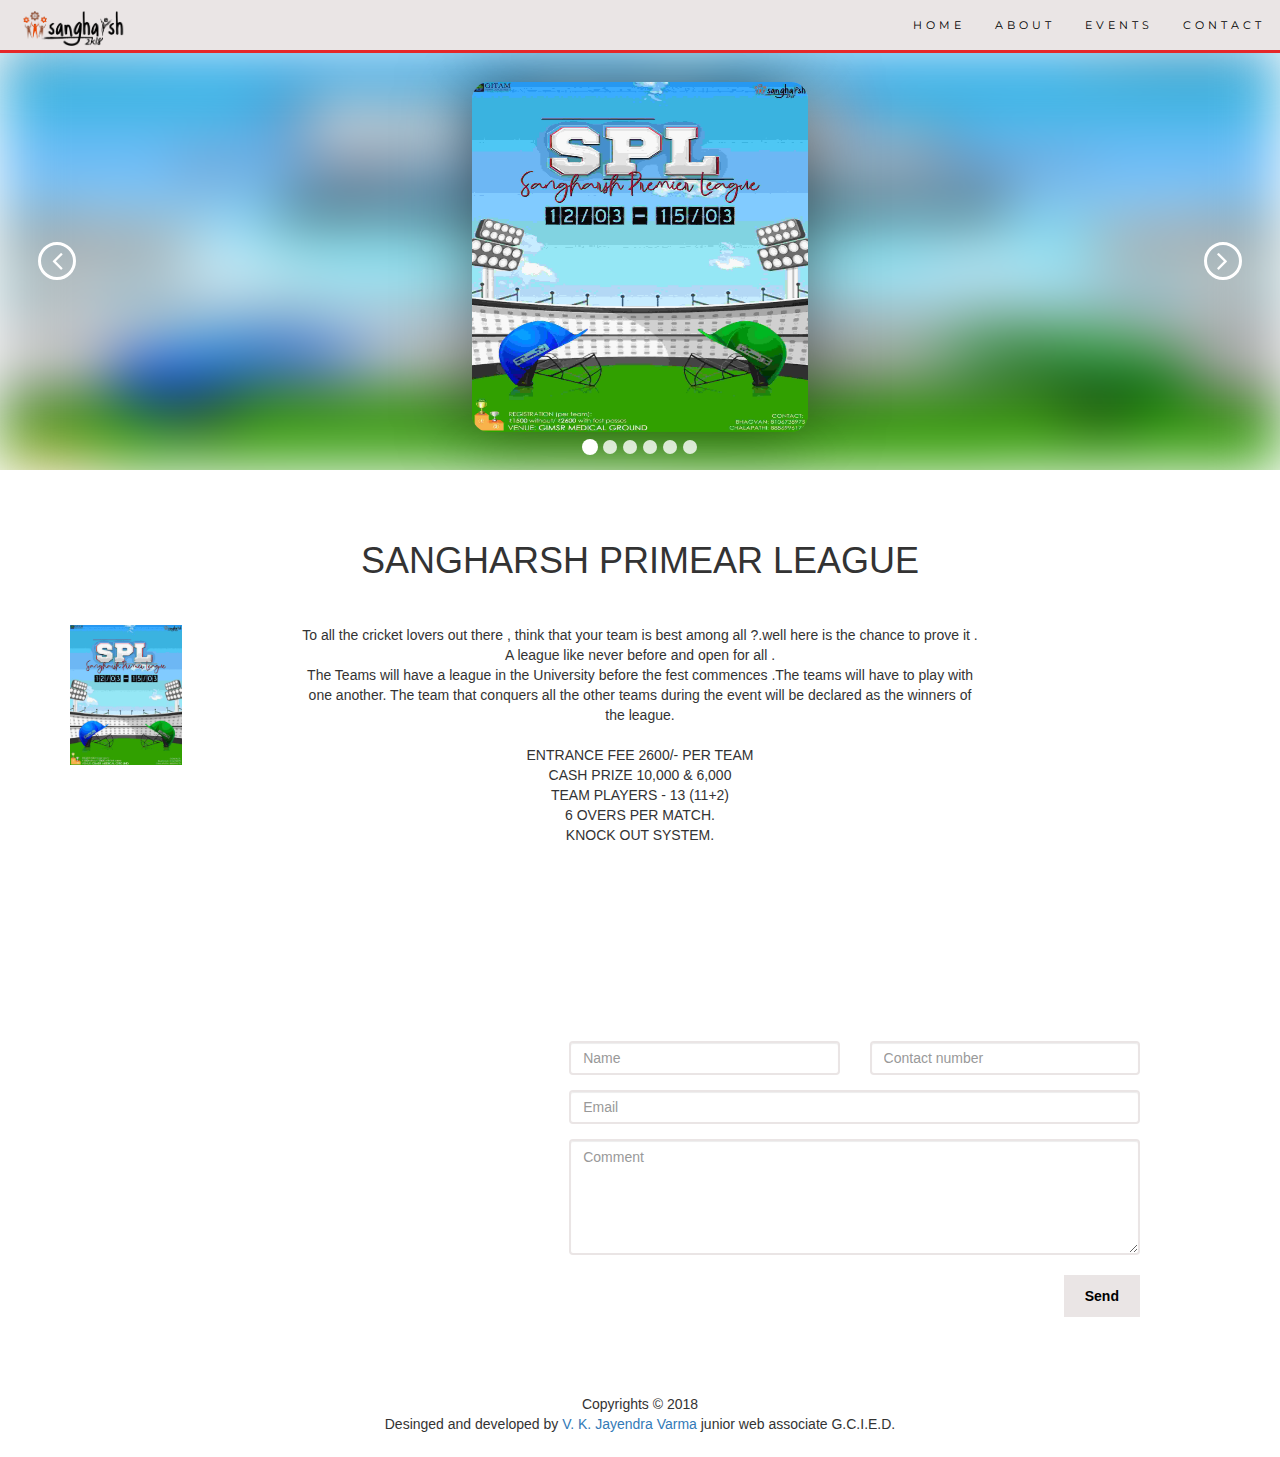
<file: cricket.html>
<!DOCTYPE html>
<html>
  <head>
    <meta charset="utf-8">
    <title>Sangharsh-3 | CRICKET</title>
    <link rel="icon" href="favicon/fav.png" type="image/x-icon"/>
  <link rel="shortcut icon" href="favicon/fav.png" type="image/x-icon"/>
    <meta name="viewport" content="width=device-width, initial-scale=1">
    <link rel="stylesheet" href="https://maxcdn.bootstrapcdn.com/bootstrap/3.3.7/css/bootstrap.min.css">
    <link href="https://fonts.googleapis.com/css?family=Lato" rel="stylesheet" type="text/css">
    <link href="https://fonts.googleapis.com/css?family=Montserrat" rel="stylesheet" type="text/css">
    <script src="https://ajax.googleapis.com/ajax/libs/jquery/3.3.1/jquery.min.js"></script>
    <script src="https://maxcdn.bootstrapcdn.com/bootstrap/3.3.7/js/bootstrap.min.js"></script>

  <link rel="stylesheet" href="https://maxcdn.bootstrapcdn.com/font-awesome/4.5.0/css/font-awesome.min.css">


<link rel="stylesheet" href="css/carousel.css">
<link rel="stylesheet" href="css/event.css">
<link rel="stylesheet" type="text/css" href="css/vendor.css">
<link rel="stylesheet" type="text/css" href="css/contact.css">

<!-- ~~~~~~~~~~~~~~~~~~~~~~~~~~~~~~~~~~~~~~~~~~~~~~~~~~~~~~~~~~~~~~~~~~~~~~~~~~~
~~~~~~~~~~~~~~~~~~~~~search engine optimization~~~~~~~~~~~~~~~~~~~~~~~~~~~~ -->
<meta name="image" content="https://sangharshgitam.com/favicon/fav.png"/>
<meta name="title" content="Sangharsh-3"/>
<meta name="description" content="The fest of Mechanical Department GITAM vizag "/>
<meta name="url" content="https://sangharshgitam.com/"/>
<meta name="site_name" content="The Official Website of Sangharsh-3.0"/>
<meta name="type" content="CRICKET discription page"/>
<meta name="keywords" content="Sangharsh-3.0, sangharshfest, Sangharsh, Mechanical fest, mechfest gitam "/>

<!-- og Specs -->

<meta property="og:image" content="https://sangharshgitam.com/favicon/fav.png"/>
<meta property="og:title" content="Sangharsh-3"/>
<meta property="og:description" content="The fest of Mechanical Department GITAM vizag"/>
<meta property="og:url" content="https://sangharshgitam.com/"/>
<meta property="og:site_name" content="The Official Website of Sangharsh-3.0"/>
<meta property="og:type" content="cricket description page"/>

<!-- ~~~~~~~~~~~~~~~~~~~~~~~~~~~~~~~~~the end~~~~~~~~~~~~~~~~~~~~~~~~~~~~~~~~~~~~~~~~~
~~~~~~~~~~~~~~~~~~~~~~~~~~~~~~~~~~~~~~~~~~~~~~~~~~~~~~~~~~~~~~~~~~~~~~~~~~~~~~~~~ -->

  </head>
  <body id="top" data-spy="scroll" data-target=".navbar" data-offset="50">
    <nav class="navbar navbar-default navbar-fixed-top">
  		<div class="container-fluid">
  			<div class="navbar-header">
  				<button type="button" class="navbar-toggle" data-toggle="collapse" data-target="#myNavbar">
          <span class="icon-bar"></span>
          <span class="icon-bar"></span>
          <span class="icon-bar"></span>
        </button>
  				<a class="navbar-brand" href="index.html"><img src="images/logo.png" alt=""></a>
  			</div>
  			<div class="collapse navbar-collapse" id="myNavbar">
  				<ul class="nav navbar-nav navbar-right">
  					<li><a href="index.html">HOME</a></li>
  					<li><a href="about.html">ABOUT</a></li>
  					<li><a href="events.html">EVENTS</a></li>
  					<li><a href="#contact">CONTACT</a></li>
  				</ul>
  			</div>
  		</div>
  	</nav>

    <div id="first-slider">
        <div id="carousel-example-generic" class="carousel slide carousel-fade">

            <ol class="carousel-indicators">
                <li data-target="#carousel-example-generic" data-slide-to="0" class="active"></li>
                <li data-target="#carousel-example-generic" data-slide-to="1"></li>
                <li data-target="#carousel-example-generic" data-slide-to="2"></li>
                <li data-target="#carousel-example-generic" data-slide-to="3"></li>
                <li data-target="#carousel-example-generic" data-slide-to="4"></li>
                <li data-target="#carousel-example-generic" data-slide-to="5"></li>
            </ol>

            <div class="carousel-inner" role="listbox">
                <!-- Item 1 -->
                <div class="item active slide1">
                    <div class="row">
                      <div class="container">
                        <img src="images/cricket.jpeg" alt="">
                    </div>
                    <div class="blur b1"></div>
                  </div>
                 </div>
                <!-- Item 2 -->
                <div class="item slide2">
                    <div class="row"><div class="container">
                      <img src="images/badminton.jpeg" alt="">
                    </div>
                    <div class="blur b2"></div>

                  </div>
                </div>
                <!-- Item 3 -->
                <div class="item slide3">
                    <div class="row"><div class="container">
                      <img src="images/gcied.jpeg" alt="">
                    </div><div class="blur b3"></div></div>
                </div>
                <!-- Item 4 -->
                <div class="item slide4">
                    <div class="row"><div class="container">
                      <img src="images/nontech.jpeg" alt="">
                    </div><div class="blur b4"></div></div>
                </div>
                <!-- Item 5 -->
                <div class="item slide5">
                    <div class="row"><div class="container">
                      <img src="images/tech.jpeg" alt="">
                    </div><div class="blur b5"></div></div>
                </div>
                <!-- Item 6 -->
                <div class="item slide6">
                    <div class="row"><div class="container">
                      <img src="images/motorcar.jpeg" alt="">
                    </div><div class="blur b6"></div></div>
                </div>

                <!-- End Item 6 -->

            </div>

            <a class="left carousel-control" href="#carousel-example-generic" role="button" data-slide="prev">
                <i class="fa fa-angle-left"></i><span class="sr-only">Previous</span>
            </a>
            <a class="right carousel-control" href="#carousel-example-generic" role="button" data-slide="next">
                <i class="fa fa-angle-right"></i><span class="sr-only">Next</span>
            </a>
        </div>
    </div>

    <div class="description container">
      <h1 class="title">SANGHARSH PRIMEAR LEAGUE</h1>
      <div class="data">
        <center>
        <img src="images/cricket.jpeg" alt="">
         <p class="event-description">
           To all the cricket lovers out there , think that your team is best among all ?.well here is the chance to prove it . A league like never before and open for all .<br />
           The Teams will have a league in the University before the fest commences .The teams will have  to play with one another. The team that conquers all the other teams during the event will
           be declared as the winners of the league.<br /><br />

           ENTRANCE FEE 2600/- PER TEAM<br />
           CASH PRIZE 10,000 & 6,000<br />
           TEAM PLAYERS - 13 (11+2)<br />
           6 OVERS PER MATCH.<br />
           KNOCK OUT SYSTEM.        </p> </center>

      </div>

    </div>

    <div  class="container-fluid contact-background">
  		<center>
  		<div class="contact" id="contact">
  			<h1 class="section-headding">CONTACT</h1>
  			<div class="row">
  				<div class="col-md-5">
  					<p class="drop"> Drop a note we will get back to u soon</p>
  					<div class="contact-details">
   							<p><span class="glyphicon glyphicon-map-marker"></span>
  						<a href="https://goo.gl/maps/TurSdpV3JNq" target="_blank">Mechanical Bhavan, GITAM, Vizag</a> </p>
  					<p><span class="glyphicon glyphicon-phone"></span> Phone: 7013406625</p>
  					<p><span class="glyphicon glyphicon-envelope"></span> Email: sangharshfest@gmail.com</p>
  				</div>
  				</div>
  				<div class="col-md-7">
            <form action="https://formspree.io/sangharshfest@gmail.com" method="post">
  						<div class="row">
  							<div class="col-sm-6 form-group">
  								<input class="form-control" id="name" name="name" placeholder="Name" type="text" required>
  							</div>
  							<div class="col-sm-6 form-group">
  								<input class="form-control" id="number" name="number" placeholder="Contact number" type="number" required>
  							</div>
  							<div class="col-sm-12 form-group">

  								<input class="form-control" id="email" name="email" placeholder="Email" type="email" required>
  							</div>
  						</div>
  						<textarea class="form-control" id="comments" name="comments" placeholder="Comment" rows="5" required></textarea>
  						<br>
  						<div class="row">
  							<div class="col-md-12 form-group">
  								<button class="btn pull-right" type="submit" name="_next" value="https://sangharshgitam.com/cricket.html">Send</button>
  							</div>
  						</div>
  					</form>
  				</div>
  			</div>
  		</div>
      <div class="copyrights">
    		<p>Copyrights &copy 2018<br />Desinged and developed by <a href="https://www.facebook.com/keshav.varma.5">V. K. Jayendra Varma</a> junior web associate G.C.I.E.D. </p>
    	</div>

  	</center>


  	</div>



  </body>
  <script type="text/javascript">
  (function( $ ) {

  //Function to animate slider captions
function doAnimations( elems ) {
  //Cache the animationend event in a variable
  var animEndEv = 'webkitAnimationEnd animationend';

  elems.each(function () {
    var $this = $(this),
      $animationType = $this.data('animation');
    $this.addClass($animationType).one(animEndEv, function () {
      $this.removeClass($animationType);
    });
  });
}

//Variables on page load
var $myCarousel = $('#carousel-example-generic'),
  $firstAnimatingElems = $myCarousel.find('.item:first').find("[data-animation ^= 'animated']");

//Initialize carousel
$myCarousel.carousel();

//Animate captions in first slide on page load
doAnimations($firstAnimatingElems);

//Pause carousel
$myCarousel.carousel('pause');


//Other slides to be animated on carousel slide event
$myCarousel.on('slide.bs.carousel', function (e) {
  var $animatingElems = $(e.relatedTarget).find("[data-animation ^= 'animated']");
  doAnimations($animatingElems);
});
  $('#carousel-example-generic').carousel({
      interval:500,
      pause: "false"
  });

})(jQuery);

  </script>
  <script>

  $(document).ready(function() {

    // Add smooth scrolling to all links in navbar + footer link
    $(".navbar a, footer a[href='#top']").on('click', function(event) {

      // Make sure this.hash has a value before overriding default behavior
      if (this.hash !== "") {

        // Prevent default anchor click behavior
        event.preventDefault();

        // Store hash
        var hash = this.hash;

        // Using jQuery's animate() method to add smooth page scroll
        // The optional number (900) specifies the number of milliseconds it takes to scroll to the specified area
        $('html, body').animate({
          scrollTop: $(hash).offset().top
        }, 900, function() {

          // Add hash (#) to URL when done scrolling (default click behavior)
          window.location.hash = hash;
        });
      } // End if
    });
  })
</script>
</html>
</file>
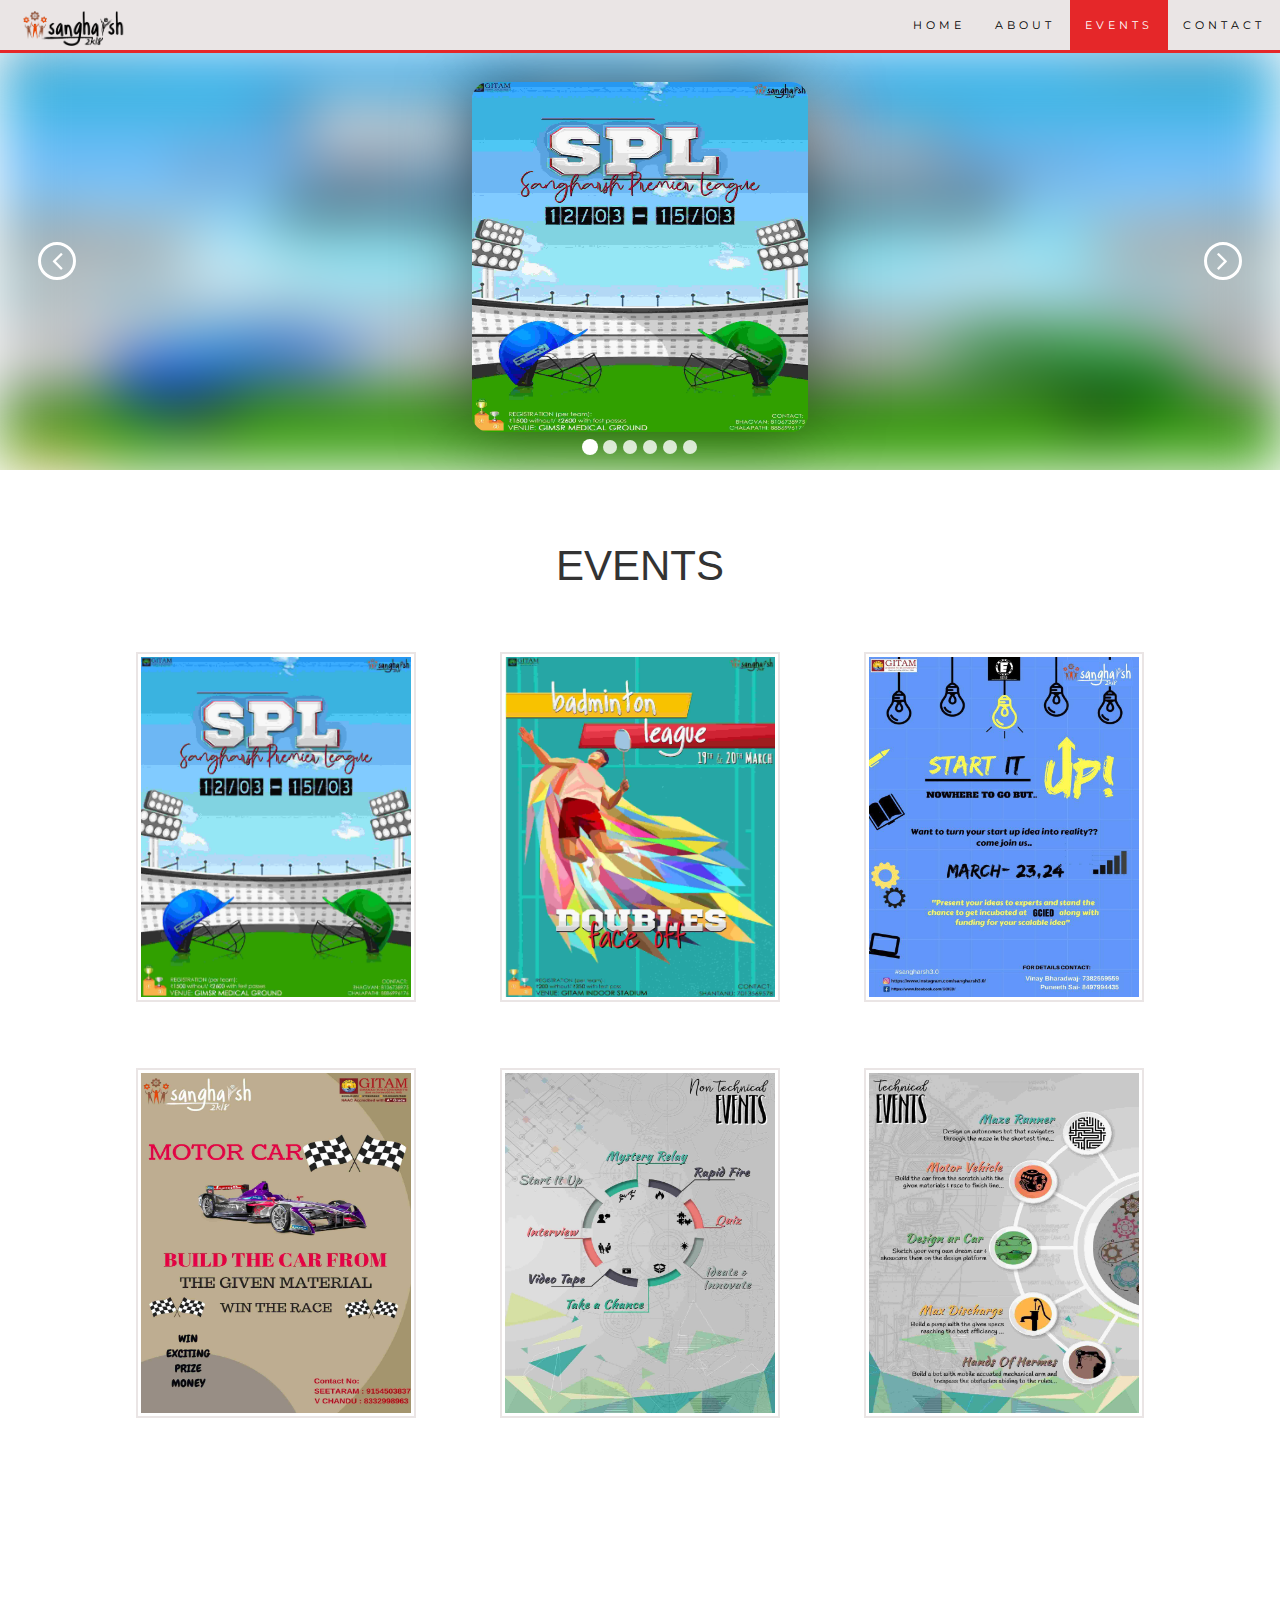
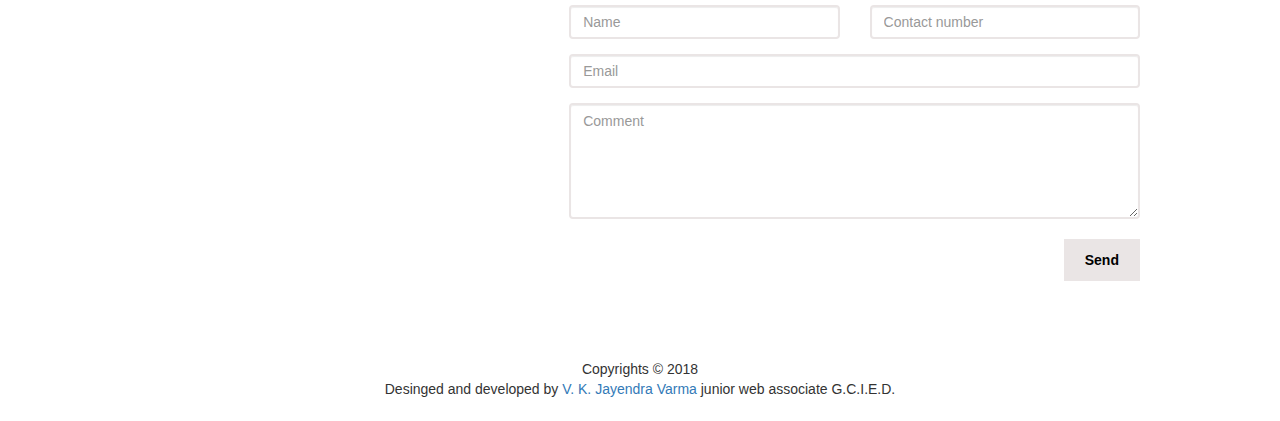
<file: events.html>
<!DOCTYPE html>
<html>
  <head>
    <meta charset="utf-8">
    <title>Sangharsh-3 | EVENTS</title>
  	<link rel="icon" href="favicon/fav.png" type="image/x-icon"/>
  <link rel="shortcut icon" href="favicon/fav.png" type="image/x-icon"/>
    <meta name="viewport" content="width=device-width, initial-scale=1">
    <link rel="stylesheet" href="https://maxcdn.bootstrapcdn.com/bootstrap/3.3.7/css/bootstrap.min.css">
  	<link href="https://fonts.googleapis.com/css?family=Lato" rel="stylesheet" type="text/css">
  	<link href="https://fonts.googleapis.com/css?family=Montserrat" rel="stylesheet" type="text/css">
  	<script src="https://ajax.googleapis.com/ajax/libs/jquery/3.3.1/jquery.min.js"></script>
  	<script src="https://maxcdn.bootstrapcdn.com/bootstrap/3.3.7/js/bootstrap.min.js"></script>

  <link rel="stylesheet" href="https://maxcdn.bootstrapcdn.com/font-awesome/4.5.0/css/font-awesome.min.css">


<link rel="stylesheet" href="css/carousel.css">
<link rel="stylesheet" type="text/css" href="css/vendor.css">
<link rel="stylesheet" type="text/css" href="css/contact.css">
<link rel="stylesheet" type="text/css" href="css/EVENTS.css">
<!--
~~~~~~~~~~~~~~~~~~~~~~~~~~~~~~~~~~~~~~~~~~~~~~~~~~~~~~~~~~~~~~~~~~~~~~~~~~~
~~~~~~~~~~~~~~~~~~~~~search engine optimization~~~~~~~~~~~~~~~~~~~~~~~~~~~~ -->
<meta name="image" content="https://sangharshgitam.com/favicon/fav.png"/>
<meta name="title" content="Sangharsh-3"/>
<meta name="description" content="The fest of Mechanical Department GITAM vizag "/>
<meta name="url" content="https://sangharshgitam.com/"/>
<meta name="site_name" content="The Official Website of Sangharsh-3.0"/>
<meta name="type" content="events page"/>
<meta name="keywords" content="Sangharsh-3.0, sangharshfest, Sangharsh, Mechanical fest, mechfest gitam "/>

<!-- og Specs -->

<meta property="og:image" content="https://sangharshgitam.com/favicon/fav.png"/>
<meta property="og:title" content="Sangharsh-3"/>
<meta property="og:description" content="The fest of Mechanical Department GITAM vizag"/>
<meta property="og:url" content="https://sangharshgitam.com/"/>
<meta property="og:site_name" content="The Official Website of Sangharsh-3.0"/>
<meta property="og:type" content="events page"/>

<!-- ~~~~~~~~~~~~~~~~~~~~~~~~~~~~~~~~~the end~~~~~~~~~~~~~~~~~~~~~~~~~~~~~~~~~~~~~~~~~
~~~~~~~~~~~~~~~~~~~~~~~~~~~~~~~~~~~~~~~~~~~~~~~~~~~~~~~~~~~~~~~~~~~~~~~~~~~~~~~~~ -->


  </head>
  <body id="top" data-spy="scroll" data-target=".navbar" data-offset="50">
    <nav class="navbar navbar-default navbar-fixed-top">
  		<div class="container-fluid">
  			<div class="navbar-header">
  				<button type="button" class="navbar-toggle" data-toggle="collapse" data-target="#myNavbar">
          <span class="icon-bar"></span>
          <span class="icon-bar"></span>
          <span class="icon-bar"></span>
        </button>
  				<a class="navbar-brand" href="index.html"><img src="images/logo.png" alt=""></a>
  			</div>
  			<div class="collapse navbar-collapse" id="myNavbar">
  				<ul class="nav navbar-nav navbar-right">
  					<li><a href="index.html">HOME</a></li>
  					<li><a href="about.html">ABOUT</a></li>
  					<li><a href="#top">EVENTS</a></li>
  					<li><a href="#contact">CONTACT</a></li>
  				</ul>
  			</div>
  		</div>
  	</nav>

    <div id="first-slider">
        <div id="carousel-example-generic" class="carousel slide carousel-fade">

            <ol class="carousel-indicators">
                <li data-target="#carousel-example-generic" data-slide-to="0" class="active"></li>
                <li data-target="#carousel-example-generic" data-slide-to="1"></li>
                <li data-target="#carousel-example-generic" data-slide-to="2"></li>
                <li data-target="#carousel-example-generic" data-slide-to="3"></li>
                <li data-target="#carousel-example-generic" data-slide-to="4"></li>
                <li data-target="#carousel-example-generic" data-slide-to="5"></li>
            </ol>

            <div class="carousel-inner" role="listbox">
                <!-- Item 1 -->
                <div class="item active slide1">
                    <div class="row">
                      <div class="container">
                        <img src="images/cricket.jpeg" alt="">
                    </div>
                    <div class="blur b1"></div>
                  </div>
                 </div>
                <!-- Item 2 -->
                <div class="item slide2">
                    <div class="row"><div class="container">
                      <img src="images/badminton.jpeg" alt="">
                    </div>
                    <div class="blur b2"></div>

                  </div>
                </div>
                <!-- Item 3 -->
                <div class="item slide3">
                    <div class="row"><div class="container">
                      <img src="images/gcied.jpeg" alt="">
                    </div><div class="blur b3"></div></div>
                </div>
                <!-- Item 4 -->
                <div class="item slide4">
                    <div class="row"><div class="container">
                      <img src="images/nontech.jpeg" alt="">
                    </div><div class="blur b4"></div></div>
                </div>
                <!-- Item 5 -->
                <div class="item slide5">
                    <div class="row"><div class="container">
                      <img src="images/tech.jpeg" alt="">
                    </div><div class="blur b5"></div></div>
                </div>
                <!-- Item 6 -->
                <div class="item slide6">
                    <div class="row"><div class="container">
                      <img src="images/motorcar.jpeg" alt="">
                    </div><div class="blur b6"></div></div>
                </div>

                <!-- End Item 6 -->

            </div>

            <a class="left carousel-control" href="#carousel-example-generic" role="button" data-slide="prev">
                <i class="fa fa-angle-left"></i><span class="sr-only">Previous</span>
            </a>
            <a class="right carousel-control" href="#carousel-example-generic" role="button" data-slide="next">
                <i class="fa fa-angle-right"></i><span class="sr-only">Next</span>
            </a>
        </div>
    </div>

    <div class="events container-fluid" id="events">
  		<center>
  			<div class="event-cards">
  				<h1 class="section-headding">EVENTS</h1>

  					<div class="row">
  						<div class="col-md-4 col-sm-6 col-xs-12 ">
  							<div class="card">
  								<img src="images/cricket.jpeg" alt="">
  								<div class="card-overlay">
  									<a href="cricket.html">
  										<button type="button" class="btn btn-danger button">view details</button>
  										</a>
  								</div>
  							</div>
  						</div>

  						<div class="col-md-4 col-sm-6 col-xs-12">
  							<div class="card">
  								<img src="images/badminton.jpeg" alt="">
  								<div class="card-overlay">
  									<a href="BADMINTON.html">
  										<button type="button" class="btn btn-danger button">view details</button>
  										</a>
  								</div>
  							</div>
  						</div>

  						<div class="col-md-4 col-sm-6 col-xs-12">
  							<div class="card">
  								<img src="images/gcied.jpeg" alt="">
  								<div class="card-overlay">
  									<a href="gcied.html">
  										<button type="button" class="btn btn-danger button">view details</button>
  										</a>
  								</div>
  							</div>
  						</div>

  						<div class="col-md-4 col-sm-6 col-xs-12">
  							<div class="card">
  								<img src="images/motorcar.jpeg" alt="">
  								<div class="card-overlay">
  									<a href="motorcar.html">
  										<button type="button" class="btn btn-danger button">view details</button>
  										</a>
  								</div>
  							</div>
  						</div>

  						<div class="col-md-4 col-sm-6 col-xs-12">
  							<div class="card">
  								<img src="images/nontech.jpeg" alt="">
  								<div class="card-overlay">
  									<a href="nontech.html">
  										<button type="button" class="btn btn-danger button">view details</button>
  										</a>
  								</div>
  							</div>
  						</div>

  						<div class="col-md-4 col-sm-6 col-xs-12">
  							<div class="card">
  								<img src="images/tech.jpeg" alt="">
  								<div class="card-overlay">
  									<a href="tech.html">
  										<button type="button" class="btn btn-danger button">view details</button>
  										</a>
  								</div>
  							</div>
  						</div>
  					</div>
  			</div>
  		</center>
  	</div>

    <div  class="container-fluid contact-background">
  		<center>
  		<div class="contact" id="contact">
  			<h1 class="section-headding">CONTACT</h1>
  			<div class="row">
  				<div class="col-md-5">
  					<p class="drop"> Drop a note we will get back to u soon</p>
  					<div class="contact-details">
   							<p><span class="glyphicon glyphicon-map-marker"></span>
  						<a href="https://goo.gl/maps/TurSdpV3JNq" target="_blank">Mechanical Bhavan, GITAM, Vizag</a> </p>
  					<p><span class="glyphicon glyphicon-phone"></span> Phone: 7013406625</p>
  					<p><span class="glyphicon glyphicon-envelope"></span> Email: sangharshfest@gmail.com</p>
  				</div>
  				</div>
  				<div class="col-md-7">
  					<form action="https://formspree.io/sangharshfest@gmail.com" method="post">
  						<div class="row">
  							<div class="col-sm-6 form-group">
  								<input class="form-control" id="name" name="name" placeholder="Name" type="text" required>
  							</div>
  							<div class="col-sm-6 form-group">
  								<input class="form-control" id="number" name="number" placeholder="Contact number" type="number" required>
  							</div>
  							<div class="col-sm-12 form-group">

  								<input class="form-control" id="email" name="email" placeholder="Email" type="email" required>
  							</div>
  						</div>
  						<textarea class="form-control" id="comments" name="comments" placeholder="Comment" rows="5" required></textarea>
  						<br>
  						<div class="row">
  							<div class="col-md-12 form-group">
  								<button class="btn pull-right" type="submit" name="_next" value="https://sangharshgitam.com/events.html">Send</button>
  							</div>
  						</div>
  					</form>
  				</div>
  			</div>
  		</div>
      <div class="copyrights">
    		<p>Copyrights &copy 2018<br />Desinged and developed by <a href="https://www.facebook.com/keshav.varma.5">V. K. Jayendra Varma</a> junior web associate G.C.I.E.D. </p>
    	</div>
  	</center>


  	</div>



  </body>
  <script type="text/javascript">
  (function( $ ) {

  //Function to animate slider captions
function doAnimations( elems ) {
  //Cache the animationend event in a variable
  var animEndEv = 'webkitAnimationEnd animationend';

  elems.each(function () {
    var $this = $(this),
      $animationType = $this.data('animation');
    $this.addClass($animationType).one(animEndEv, function () {
      $this.removeClass($animationType);
    });
  });
}

//Variables on page load
var $myCarousel = $('#carousel-example-generic'),
  $firstAnimatingElems = $myCarousel.find('.item:first').find("[data-animation ^= 'animated']");

//Initialize carousel
$myCarousel.carousel();

//Animate captions in first slide on page load
doAnimations($firstAnimatingElems);

//Pause carousel
$myCarousel.carousel('pause');


//Other slides to be animated on carousel slide event
$myCarousel.on('slide.bs.carousel', function (e) {
  var $animatingElems = $(e.relatedTarget).find("[data-animation ^= 'animated']");
  doAnimations($animatingElems);
});
  $('#carousel-example-generic').carousel({
      interval:500,
      pause: "false"
  });

})(jQuery);

  </script>

  <script>

  $(document).ready(function() {

    // Add smooth scrolling to all links in navbar + footer link
    $(".navbar a, footer a[href='#top']").on('click', function(event) {

      // Make sure this.hash has a value before overriding default behavior
      if (this.hash !== "") {

        // Prevent default anchor click behavior
        event.preventDefault();

        // Store hash
        var hash = this.hash;

        // Using jQuery's animate() method to add smooth page scroll
        // The optional number (900) specifies the number of milliseconds it takes to scroll to the specified area
        $('html, body').animate({
          scrollTop: $(hash).offset().top
        }, 900, function() {

          // Add hash (#) to URL when done scrolling (default click behavior)
          window.location.hash = hash;
        });
      } // End if
    });
  })
</script>
</html>
</file>
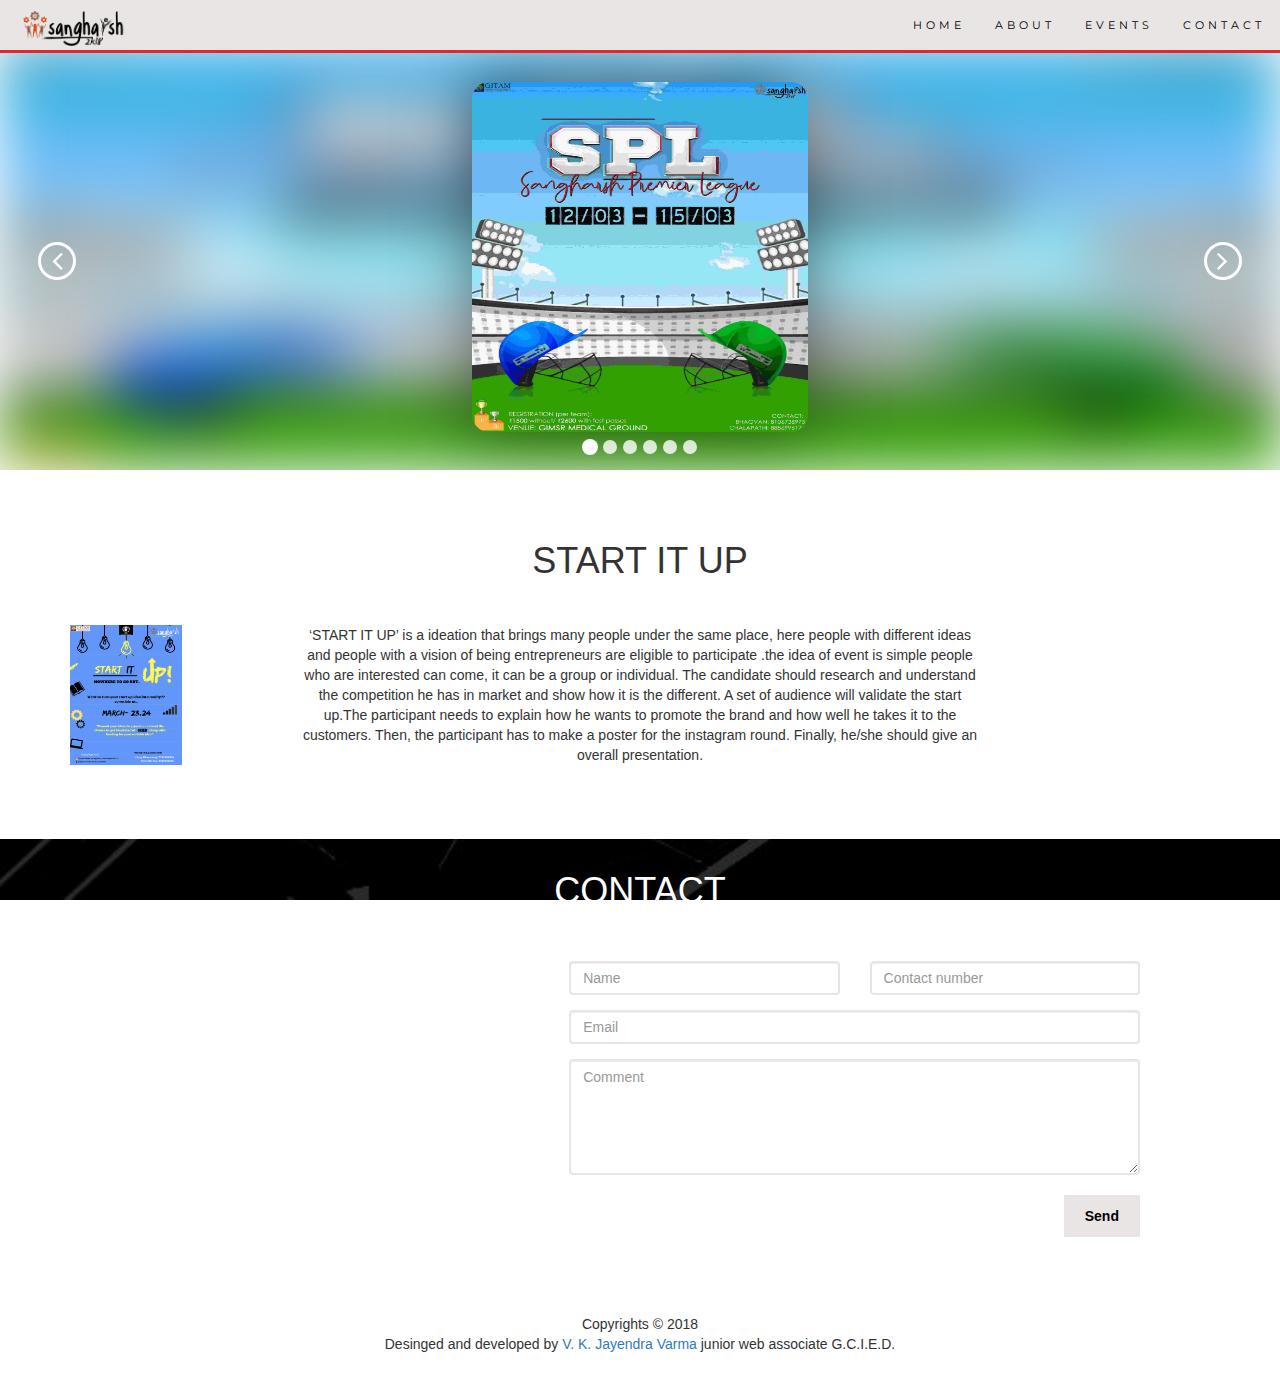
<file: gcied.html>
<!DOCTYPE html>
<html>
  <head>
    <meta charset="utf-8">
    <title>Sangharsh-3 | START IT UP</title>
  	<link rel="icon" href="favicon/fav.png" type="image/x-icon"/>
  <link rel="shortcut icon" href="favicon/fav.png" type="image/x-icon"/>
    <meta name="viewport" content="width=device-width, initial-scale=1">
    <link rel="stylesheet" href="https://maxcdn.bootstrapcdn.com/bootstrap/3.3.7/css/bootstrap.min.css">
    <link href="https://fonts.googleapis.com/css?family=Lato" rel="stylesheet" type="text/css">
    <link href="https://fonts.googleapis.com/css?family=Montserrat" rel="stylesheet" type="text/css">
    <script src="https://ajax.googleapis.com/ajax/libs/jquery/3.3.1/jquery.min.js"></script>
    <script src="https://maxcdn.bootstrapcdn.com/bootstrap/3.3.7/js/bootstrap.min.js"></script>

  <link rel="stylesheet" href="https://maxcdn.bootstrapcdn.com/font-awesome/4.5.0/css/font-awesome.min.css">


<link rel="stylesheet" href="css/carousel.css">
<link rel="stylesheet" href="css/event.css">
<link rel="stylesheet" type="text/css" href="css/vendor.css">
<link rel="stylesheet" type="text/css" href="css/contact.css">

<!-- ~~~~~~~~~~~~~~~~~~~~~~~~~~~~~~~~~~~~~~~~~~~~~~~~~~~~~~~~~~~~~~~~~~~~~~~~~~~
~~~~~~~~~~~~~~~~~~~~~search engine optimization~~~~~~~~~~~~~~~~~~~~~~~~~~~~ -->
<meta name="image" content="https://sangharshgitam.com/favicon/fav.png"/>
<meta name="title" content="Sangharsh-3"/>
<meta name="description" content="The fest of Mechanical Department GITAM vizag "/>
<meta name="url" content="https://sangharshgitam.com/"/>
<meta name="site_name" content="The Official Website of Sangharsh-3.0"/>
<meta name="type" content="startup page"/>
<meta name="keywords" content="Sangharsh-3.0, sangharshfest, Sangharsh, Mechanical fest, mechfest gitam "/>

<!-- og Specs -->

<meta property="og:image" content="https://sangharshgitam.com/favicon/fav.png"/>
<meta property="og:title" content="Sangharsh-3"/>
<meta property="og:description" content="The fest of Mechanical Department GITAM vizag"/>
<meta property="og:url" content="https://sangharshgitam.com/"/>
<meta property="og:site_name" content="The Official Website of Sangharsh-3.0"/>
<meta property="og:type" content="sartup idea page"/>

<!-- ~~~~~~~~~~~~~~~~~~~~~~~~~~~~~~~~~the end~~~~~~~~~~~~~~~~~~~~~~~~~~~~~~~~~~~~~~~~~
~~~~~~~~~~~~~~~~~~~~~~~~~~~~~~~~~~~~~~~~~~~~~~~~~~~~~~~~~~~~~~~~~~~~~~~~~~~~~~~~~ -->

  </head>
  <body id="top" data-spy="scroll" data-target=".navbar" data-offset="50">
    <nav class="navbar navbar-default navbar-fixed-top">
  		<div class="container-fluid">
  			<div class="navbar-header">
  				<button type="button" class="navbar-toggle" data-toggle="collapse" data-target="#myNavbar">
          <span class="icon-bar"></span>
          <span class="icon-bar"></span>
          <span class="icon-bar"></span>
        </button>
  				<a class="navbar-brand" href="index.html"><img src="images/logo.png" alt=""></a>
  			</div>
  			<div class="collapse navbar-collapse" id="myNavbar">
  				<ul class="nav navbar-nav navbar-right">
  					<li><a href="index.html">HOME</a></li>
  					<li><a href="about.html">ABOUT</a></li>
  					<li><a href="events.html">EVENTS</a></li>
  					<li><a href="#contact">CONTACT</a></li>
  				</ul>
  			</div>
  		</div>
  	</nav>

    <div id="first-slider">
        <div id="carousel-example-generic" class="carousel slide carousel-fade">

            <ol class="carousel-indicators">
                <li data-target="#carousel-example-generic" data-slide-to="0" class="active"></li>
                <li data-target="#carousel-example-generic" data-slide-to="1"></li>
                <li data-target="#carousel-example-generic" data-slide-to="2"></li>
                <li data-target="#carousel-example-generic" data-slide-to="3"></li>
                <li data-target="#carousel-example-generic" data-slide-to="4"></li>
                <li data-target="#carousel-example-generic" data-slide-to="5"></li>
            </ol>

            <div class="carousel-inner" role="listbox">
                <!-- Item 1 -->
                <div class="item active slide1">
                    <div class="row">
                      <div class="container">
                        <img src="images/cricket.jpeg" alt="">
                    </div>
                    <div class="blur b1"></div>
                  </div>
                 </div>
                <!-- Item 2 -->
                <div class="item slide2">
                    <div class="row"><div class="container">
                      <img src="images/badminton.jpeg" alt="">
                    </div>
                    <div class="blur b2"></div>

                  </div>
                </div>
                <!-- Item 3 -->
                <div class="item slide3">
                    <div class="row"><div class="container">
                      <img src="images/gcied.jpeg" alt="">
                    </div><div class="blur b3"></div></div>
                </div>
                <!-- Item 4 -->
                <div class="item slide4">
                    <div class="row"><div class="container">
                      <img src="images/nontech.jpeg" alt="">
                    </div><div class="blur b4"></div></div>
                </div>
                <!-- Item 5 -->
                <div class="item slide5">
                    <div class="row"><div class="container">
                      <img src="images/tech.jpeg" alt="">
                    </div><div class="blur b5"></div></div>
                </div>
                <!-- Item 6 -->
                <div class="item slide6">
                    <div class="row"><div class="container">
                      <img src="images/motorcar.jpeg" alt="">
                    </div><div class="blur b6"></div></div>
                </div>

                <!-- End Item 6 -->

            </div>

            <a class="left carousel-control" href="#carousel-example-generic" role="button" data-slide="prev">
                <i class="fa fa-angle-left"></i><span class="sr-only">Previous</span>
            </a>
            <a class="right carousel-control" href="#carousel-example-generic" role="button" data-slide="next">
                <i class="fa fa-angle-right"></i><span class="sr-only">Next</span>
            </a>
        </div>
    </div>

    <div class="description container">
      <h1 class="title">START IT UP</h1>
      <div class="data">
        <center>
        <img src="images/gcied.jpeg" alt="">
         <p class="event-description">
           ‘START IT UP’ is a ideation that brings many people under the same place, here people with different ideas and people with a vision of being entrepreneurs are eligible to participate .the idea of event is simple people who are interested can come, it can be a group or individual. The candidate should research and understand the competition he has in market and show how it is the different. A set of audience will validate the start up.The participant needs to explain how he wants to promote the brand and how well he takes it to the customers. Then, the participant has to make a poster for the instagram round. Finally, he/she should give an overall presentation. </p> </center>

      </div>

    </div>

    <div  class="container-fluid contact-background">
  		<center>
  		<div class="contact" id="contact">
  			<h1 class="section-headding">CONTACT</h1>
  			<div class="row">
  				<div class="col-md-5">
  					<p class="drop"> Drop a note we will get back to u soon</p>
  					<div class="contact-details">
   							<p><span class="glyphicon glyphicon-map-marker"></span>
  						<a href="https://goo.gl/maps/TurSdpV3JNq" target="_blank">Mechanical Bhavan, GITAM, Vizag</a> </p>
  					<p><span class="glyphicon glyphicon-phone"></span> Phone: 7013406625</p>
  					<p><span class="glyphicon glyphicon-envelope"></span> Email: sangharshfest@gmail.com</p>
  				</div>
  				</div>
  				<div class="col-md-7">
  					<form action="https://formspree.io/sangharshfest@gmail.com" method="post">
  						<div class="row">
  							<div class="col-sm-6 form-group">
  								<input class="form-control" id="name" name="name" placeholder="Name" type="text" required>
  							</div>
  							<div class="col-sm-6 form-group">
  								<input class="form-control" id="number" name="number" placeholder="Contact number" type="number" required>
  							</div>
  							<div class="col-sm-12 form-group">

  								<input class="form-control" id="email" name="email" placeholder="Email" type="email" required>
  							</div>
  						</div>
  						<textarea class="form-control" id="comments" name="comments" placeholder="Comment" rows="5" required></textarea>
  						<br>
  						<div class="row">
  							<div class="col-md-12 form-group">
  								<button class="btn pull-right" type="submit" name="_next" value="https://sangharshgitam.com/gcied.html">Send</button>
  							</div>
  						</div>
  					</form>
  				</div>
  			</div>
  		</div>
      <div class="copyrights">
    		<p>Copyrights &copy 2018<br />Desinged and developed by <a href="https://www.facebook.com/keshav.varma.5">V. K. Jayendra Varma</a> junior web associate G.C.I.E.D. </p>
    	</div>
  	</center>


  	</div>



  </body>
  <script type="text/javascript">
  (function( $ ) {

  //Function to animate slider captions
function doAnimations( elems ) {
  //Cache the animationend event in a variable
  var animEndEv = 'webkitAnimationEnd animationend';

  elems.each(function () {
    var $this = $(this),
      $animationType = $this.data('animation');
    $this.addClass($animationType).one(animEndEv, function () {
      $this.removeClass($animationType);
    });
  });
}

//Variables on page load
var $myCarousel = $('#carousel-example-generic'),
  $firstAnimatingElems = $myCarousel.find('.item:first').find("[data-animation ^= 'animated']");

//Initialize carousel
$myCarousel.carousel();

//Animate captions in first slide on page load
doAnimations($firstAnimatingElems);

//Pause carousel
$myCarousel.carousel('pause');


//Other slides to be animated on carousel slide event
$myCarousel.on('slide.bs.carousel', function (e) {
  var $animatingElems = $(e.relatedTarget).find("[data-animation ^= 'animated']");
  doAnimations($animatingElems);
});
  $('#carousel-example-generic').carousel({
      interval:500,
      pause: "false"
  });

})(jQuery);

  </script>
  <script>

  $(document).ready(function() {

    // Add smooth scrolling to all links in navbar + footer link
    $(".navbar a, footer a[href='#top']").on('click', function(event) {

      // Make sure this.hash has a value before overriding default behavior
      if (this.hash !== "") {

        // Prevent default anchor click behavior
        event.preventDefault();

        // Store hash
        var hash = this.hash;

        // Using jQuery's animate() method to add smooth page scroll
        // The optional number (900) specifies the number of milliseconds it takes to scroll to the specified area
        $('html, body').animate({
          scrollTop: $(hash).offset().top
        }, 900, function() {

          // Add hash (#) to URL when done scrolling (default click behavior)
          window.location.hash = hash;
        });
      } // End if
    });
  })
</script>
</html>
</file>
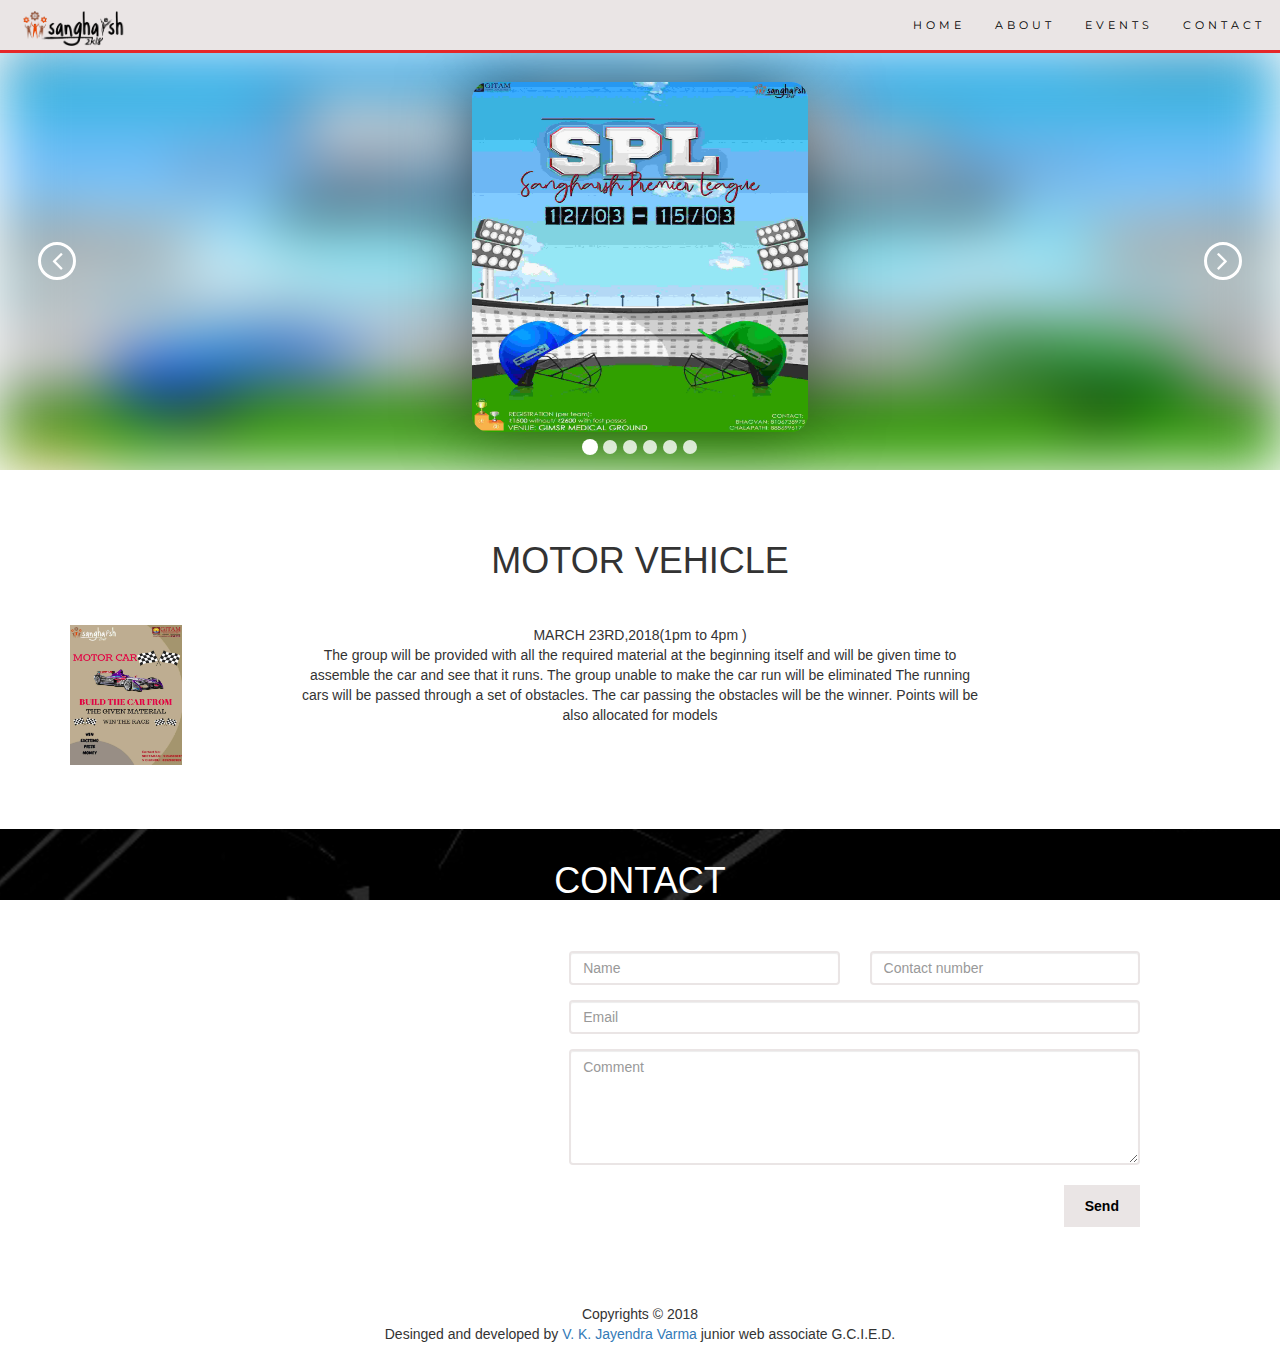
<file: motorcar.html>
<!DOCTYPE html>
<html>
  <head>
    <meta charset="utf-8">
    <title>Sangharsh-3 | MOTOR VEHICLE</title>
  	<link rel="icon" href="favicon/fav.png" type="image/x-icon"/>
  <link rel="shortcut icon" href="favicon/fav.png" type="image/x-icon"/>
    <meta name="viewport" content="width=device-width, initial-scale=1">
    <link rel="stylesheet" href="https://maxcdn.bootstrapcdn.com/bootstrap/3.3.7/css/bootstrap.min.css">
    <link href="https://fonts.googleapis.com/css?family=Lato" rel="stylesheet" type="text/css">
    <link href="https://fonts.googleapis.com/css?family=Montserrat" rel="stylesheet" type="text/css">
    <script src="https://ajax.googleapis.com/ajax/libs/jquery/3.3.1/jquery.min.js"></script>
    <script src="https://maxcdn.bootstrapcdn.com/bootstrap/3.3.7/js/bootstrap.min.js"></script>

  <link rel="stylesheet" href="https://maxcdn.bootstrapcdn.com/font-awesome/4.5.0/css/font-awesome.min.css">


<link rel="stylesheet" href="css/carousel.css">
<link rel="stylesheet" href="css/event.css">
<link rel="stylesheet" type="text/css" href="css/vendor.css">
<link rel="stylesheet" type="text/css" href="css/contact.css">

<!-- ~~~~~~~~~~~~~~~~~~~~~~~~~~~~~~~~~~~~~~~~~~~~~~~~~~~~~~~~~~~~~~~~~~~~~~~~~~~
~~~~~~~~~~~~~~~~~~~~~search engine optimization~~~~~~~~~~~~~~~~~~~~~~~~~~~~ -->
<meta name="image" content="https://sangharshgitam.com/favicon/fav.png"/>
<meta name="title" content="Sangharsh-3"/>
<meta name="description" content="The fest of Mechanical Department GITAM vizag "/>
<meta name="url" content="https://sangharshgitam.com/"/>
<meta name="site_name" content="The Official Website of Sangharsh-3.0"/>
<meta name="type" content="motor vehicle event page"/>
<meta name="keywords" content="Sangharsh-3.0, sangharshfest, Sangharsh, Mechanical fest, mechfest gitam "/>

<!-- og Specs -->

<meta property="og:image" content="https://sangharshgitam.com/favicon/fav.png"/>
<meta property="og:title" content="Sangharsh-3"/>
<meta property="og:description" content="The fest of Mechanical Department GITAM vizag"/>
<meta property="og:url" content="https://sangharshgitam.com/"/>
<meta property="og:site_name" content="The Official Website of Sangharsh-3.0"/>
<meta property="og:type" content="motor vehicle event page"/>

<!-- ~~~~~~~~~~~~~~~~~~~~~~~~~~~~~~~~~the end~~~~~~~~~~~~~~~~~~~~~~~~~~~~~~~~~~~~~~~~~
~~~~~~~~~~~~~~~~~~~~~~~~~~~~~~~~~~~~~~~~~~~~~~~~~~~~~~~~~~~~~~~~~~~~~~~~~~~~~~~~~ -->

  </head>
  <body id="top" data-spy="scroll" data-target=".navbar" data-offset="50">
    <nav class="navbar navbar-default navbar-fixed-top">
  		<div class="container-fluid">
  			<div class="navbar-header">
  				<button type="button" class="navbar-toggle" data-toggle="collapse" data-target="#myNavbar">
          <span class="icon-bar"></span>
          <span class="icon-bar"></span>
          <span class="icon-bar"></span>
        </button>
  				<a class="navbar-brand" href="index.html"><img src="images/logo.png" alt=""></a>
  			</div>
  			<div class="collapse navbar-collapse" id="myNavbar">
  				<ul class="nav navbar-nav navbar-right">
  					<li><a href="index.html">HOME</a></li>
  					<li><a href="about.html">ABOUT</a></li>
  					<li><a href="events.html">EVENTS</a></li>
  					<li><a href="#contact">CONTACT</a></li>
  				</ul>
  			</div>
  		</div>
  	</nav>

    <div id="first-slider">
        <div id="carousel-example-generic" class="carousel slide carousel-fade">

            <ol class="carousel-indicators">
                <li data-target="#carousel-example-generic" data-slide-to="0" class="active"></li>
                <li data-target="#carousel-example-generic" data-slide-to="1"></li>
                <li data-target="#carousel-example-generic" data-slide-to="2"></li>
                <li data-target="#carousel-example-generic" data-slide-to="3"></li>
                <li data-target="#carousel-example-generic" data-slide-to="4"></li>
                <li data-target="#carousel-example-generic" data-slide-to="5"></li>
            </ol>

            <div class="carousel-inner" role="listbox">
                <!-- Item 1 -->
                <div class="item active slide1">
                    <div class="row">
                      <div class="container">
                        <img src="images/cricket.jpeg" alt="">
                    </div>
                    <div class="blur b1"></div>
                  </div>
                 </div>
                <!-- Item 2 -->
                <div class="item slide2">
                    <div class="row"><div class="container">
                      <img src="images/badminton.jpeg" alt="">
                    </div>
                    <div class="blur b2"></div>

                  </div>
                </div>
                <!-- Item 3 -->
                <div class="item slide3">
                    <div class="row"><div class="container">
                      <img src="images/gcied.jpeg" alt="">
                    </div><div class="blur b3"></div></div>
                </div>
                <!-- Item 4 -->
                <div class="item slide4">
                    <div class="row"><div class="container">
                      <img src="images/nontech.jpeg" alt="">
                    </div><div class="blur b4"></div></div>
                </div>
                <!-- Item 5 -->
                <div class="item slide5">
                    <div class="row"><div class="container">
                      <img src="images/tech.jpeg" alt="">
                    </div><div class="blur b5"></div></div>
                </div>
                <!-- Item 6 -->
                <div class="item slide6">
                    <div class="row"><div class="container">
                      <img src="images/motorcar.jpeg" alt="">
                    </div><div class="blur b6"></div></div>
                </div>

                <!-- End Item 6 -->

            </div>

            <a class="left carousel-control" href="#carousel-example-generic" role="button" data-slide="prev">
                <i class="fa fa-angle-left"></i><span class="sr-only">Previous</span>
            </a>
            <a class="right carousel-control" href="#carousel-example-generic" role="button" data-slide="next">
                <i class="fa fa-angle-right"></i><span class="sr-only">Next</span>
            </a>
        </div>
    </div>

    <div class="description container">
      <h1 class="title">MOTOR VEHICLE</h1>
      <div class="data">
        <center>
        <img src="images/motorcar.jpeg" alt="">
         <p class="event-description">

          MARCH 23RD,2018(1pm to 4pm )<br />
         The  group  will  be  provided  with  all  the  required  material  at  the  beginning  itself  and will  be  given  time  to  assemble the  car  and  see  that  it  runs. The  group  unable  to  make  the  car  run  will  be  eliminated
          The  running  cars  will  be  passed  through  a  set  of  obstacles.
         The  car  passing  the  obstacles  will  be  the winner.
         Points  will  be  also  allocated  for  models</p> </center>

      </div>

    </div>

    <div  class="container-fluid contact-background">
  		<center>
  		<div class="contact" id="contact">
  			<h1 class="section-headding">CONTACT</h1>
  			<div class="row">
  				<div class="col-md-5">
  					<p class="drop"> Drop a note we will get back to u soon</p>
  					<div class="contact-details">
   							<p><span class="glyphicon glyphicon-map-marker"></span>
  						<a href="https://goo.gl/maps/TurSdpV3JNq" target="_blank">Mechanical Bhavan, GITAM, Vizag</a> </p>
  					<p><span class="glyphicon glyphicon-phone"></span> Phone: 7013406625</p>
  					<p><span class="glyphicon glyphicon-envelope"></span> Email: sangharshfest@gmail.com</p>
  				</div>
  				</div>
  				<div class="col-md-7">
  					<form action="https://formspree.io/sangharshfest@gmail.com" method="post">
  						<div class="row">
  							<div class="col-sm-6 form-group">
  								<input class="form-control" id="name" name="name" placeholder="Name" type="text" required>
  							</div>
  							<div class="col-sm-6 form-group">
  								<input class="form-control" id="number" name="number" placeholder="Contact number" type="number" required>
  							</div>
  							<div class="col-sm-12 form-group">

  								<input class="form-control" id="email" name="email" placeholder="Email" type="email" required>
  							</div>
  						</div>
  						<textarea class="form-control" id="comments" name="comments" placeholder="Comment" rows="5" required></textarea>
  						<br>
  						<div class="row">
  							<div class="col-md-12 form-group">
  								<button class="btn pull-right" type="submit" name="_next" value="https://sangharshgitam.com/motorcar.html">Send</button>
  							</div>
  						</div>
  					</form>
  				</div>
  			</div>
  		</div>
      <div class="copyrights">
    		<p>Copyrights &copy 2018<br />Desinged and developed by <a href="https://www.facebook.com/keshav.varma.5">V. K. Jayendra Varma</a> junior web associate G.C.I.E.D. </p>
    	</div>
  	</center>


  	</div>



  </body>
  <script type="text/javascript">
  (function( $ ) {

  //Function to animate slider captions
function doAnimations( elems ) {
  //Cache the animationend event in a variable
  var animEndEv = 'webkitAnimationEnd animationend';

  elems.each(function () {
    var $this = $(this),
      $animationType = $this.data('animation');
    $this.addClass($animationType).one(animEndEv, function () {
      $this.removeClass($animationType);
    });
  });
}

//Variables on page load
var $myCarousel = $('#carousel-example-generic'),
  $firstAnimatingElems = $myCarousel.find('.item:first').find("[data-animation ^= 'animated']");

//Initialize carousel
$myCarousel.carousel();

//Animate captions in first slide on page load
doAnimations($firstAnimatingElems);

//Pause carousel
$myCarousel.carousel('pause');


//Other slides to be animated on carousel slide event
$myCarousel.on('slide.bs.carousel', function (e) {
  var $animatingElems = $(e.relatedTarget).find("[data-animation ^= 'animated']");
  doAnimations($animatingElems);
});
  $('#carousel-example-generic').carousel({
      interval:500,
      pause: "false"
  });

})(jQuery);

  </script>
  <script>

  $(document).ready(function() {

    // Add smooth scrolling to all links in navbar + footer link
    $(".navbar a, footer a[href='#top']").on('click', function(event) {

      // Make sure this.hash has a value before overriding default behavior
      if (this.hash !== "") {

        // Prevent default anchor click behavior
        event.preventDefault();

        // Store hash
        var hash = this.hash;

        // Using jQuery's animate() method to add smooth page scroll
        // The optional number (900) specifies the number of milliseconds it takes to scroll to the specified area
        $('html, body').animate({
          scrollTop: $(hash).offset().top
        }, 900, function() {

          // Add hash (#) to URL when done scrolling (default click behavior)
          window.location.hash = hash;
        });
      } // End if
    });
  })
</script>
</html>
</file>
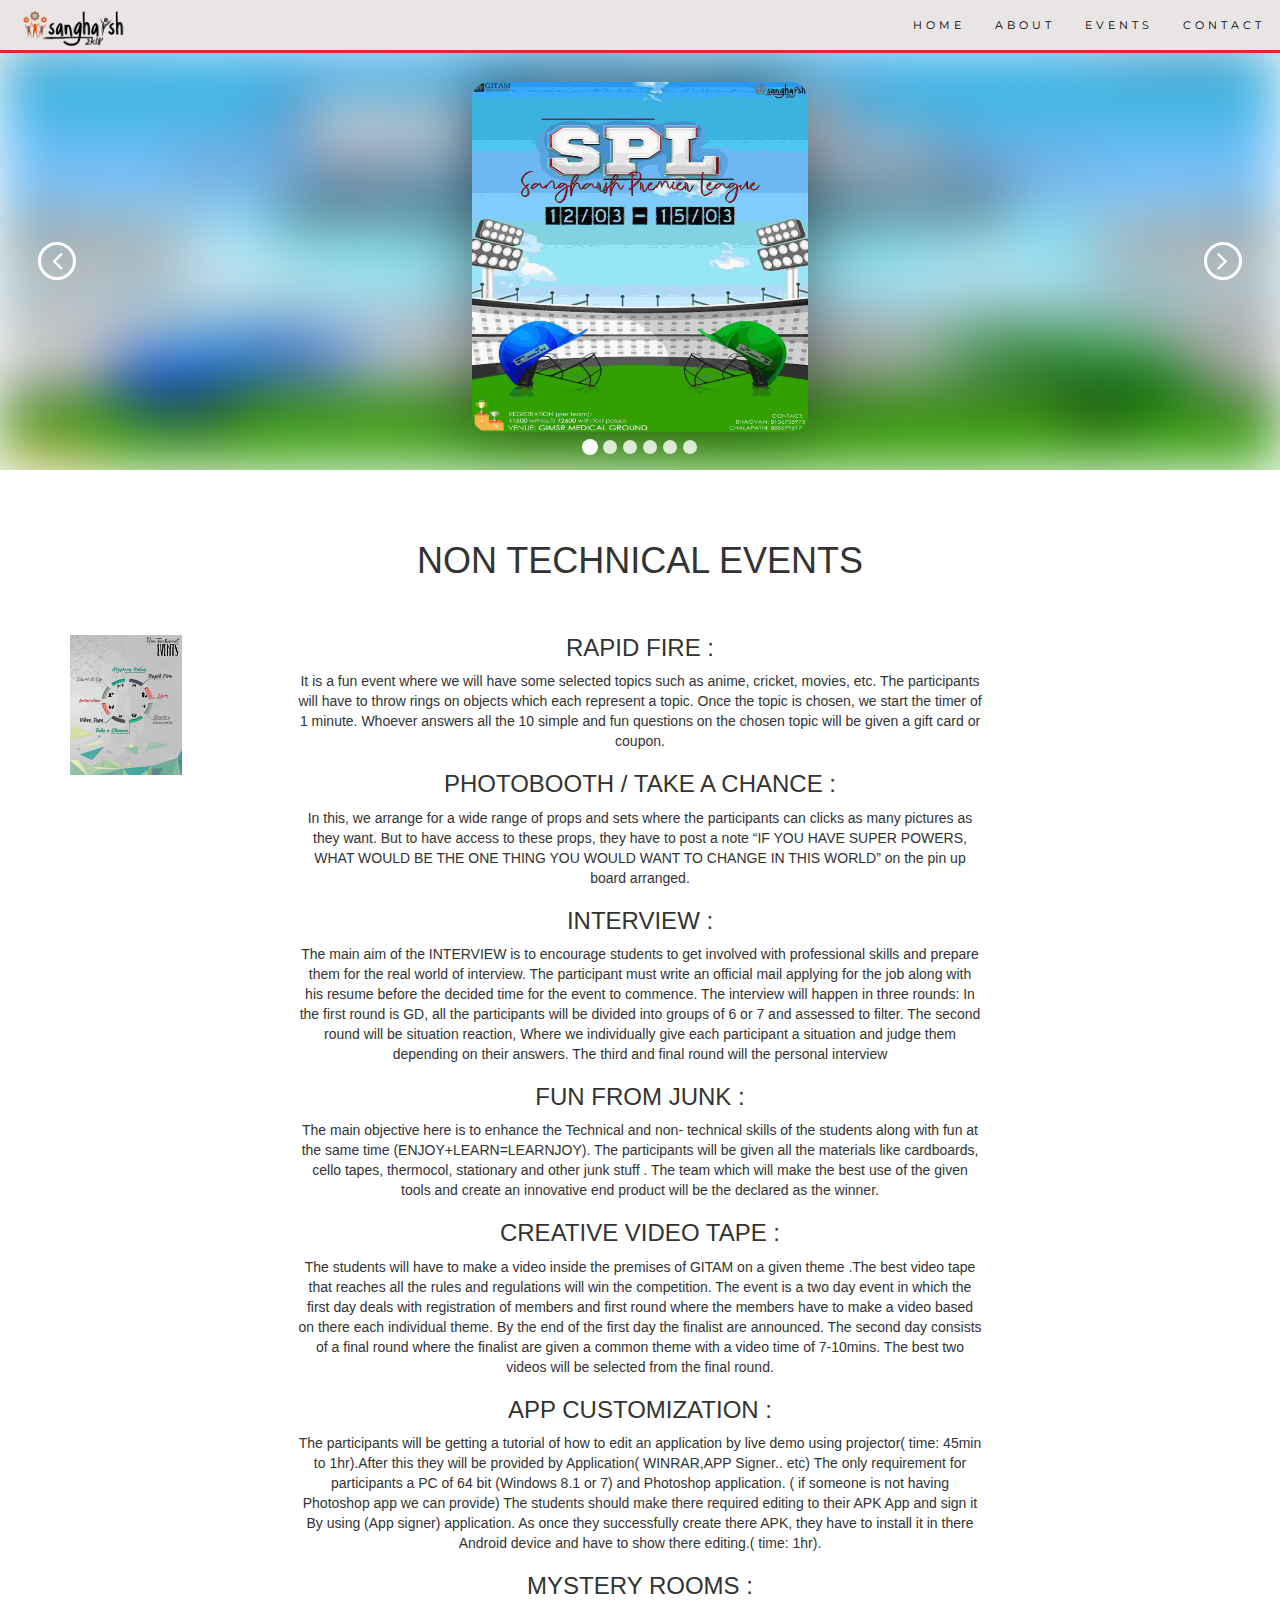
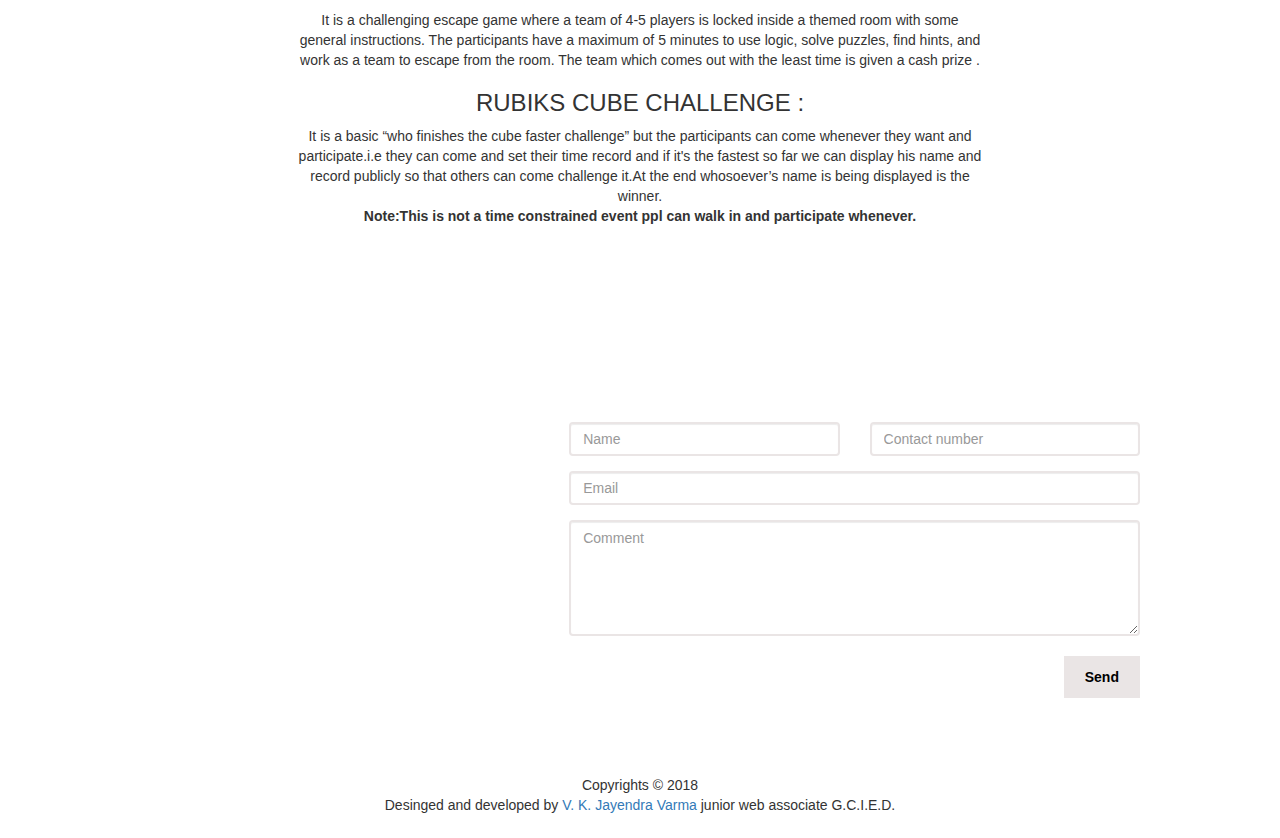
<file: nontech.html>
<!DOCTYPE html>
<html>
  <head>
    <meta charset="utf-8">
    <title>Sangharsh-3 | NON TECH EVENTS</title>
  	<link rel="icon" href="favicon/fav.png" type="image/x-icon"/>
  <link rel="shortcut icon" href="favicon/fav.png" type="image/x-icon"/>
    <meta name="viewport" content="width=device-width, initial-scale=1">
    <link rel="stylesheet" href="https://maxcdn.bootstrapcdn.com/bootstrap/3.3.7/css/bootstrap.min.css">
    <link href="https://fonts.googleapis.com/css?family=Lato" rel="stylesheet" type="text/css">
    <link href="https://fonts.googleapis.com/css?family=Montserrat" rel="stylesheet" type="text/css">
    <script src="https://ajax.googleapis.com/ajax/libs/jquery/3.3.1/jquery.min.js"></script>
    <script src="https://maxcdn.bootstrapcdn.com/bootstrap/3.3.7/js/bootstrap.min.js"></script>

  <link rel="stylesheet" href="https://maxcdn.bootstrapcdn.com/font-awesome/4.5.0/css/font-awesome.min.css">


<link rel="stylesheet" href="css/carousel.css">
<link rel="stylesheet" href="css/event.css">
<link rel="stylesheet" type="text/css" href="css/vendor.css">
<link rel="stylesheet" type="text/css" href="css/contact.css">

<!-- ~~~~~~~~~~~~~~~~~~~~~~~~~~~~~~~~~~~~~~~~~~~~~~~~~~~~~~~~~~~~~~~~~~~~~~~~~~~
~~~~~~~~~~~~~~~~~~~~~search engine optimization~~~~~~~~~~~~~~~~~~~~~~~~~~~~ -->
<meta name="image" content="https://sangharshgitam.com/favicon/fav.png"/>
<meta name="title" content="Sangharsh-3"/>
<meta name="description" content="The fest of Mechanical Department GITAM vizag "/>
<meta name="url" content="https://sangharshgitam.com/"/>
<meta name="site_name" content="The Official Website of Sangharsh-3.0"/>
<meta name="type" content="non-technical events page"/>
<meta name="keywords" content="Sangharsh-3.0, sangharshfest, Sangharsh, Mechanical fest, mechfest gitam "/>

<!-- og Specs -->

<meta property="og:image" content="https://sangharshgitam.com/favicon/fav.png"/>
<meta property="og:title" content="Sangharsh-3"/>
<meta property="og:description" content="The fest of Mechanical Department GITAM vizag"/>
<meta property="og:url" content="https://sangharshgitam.com/"/>
<meta property="og:site_name" content="The Official Website of Sangharsh-3.0"/>
<meta property="og:type" content="non-technical events page"/>

<!-- ~~~~~~~~~~~~~~~~~~~~~~~~~~~~~~~~~the end~~~~~~~~~~~~~~~~~~~~~~~~~~~~~~~~~~~~~~~~~
~~~~~~~~~~~~~~~~~~~~~~~~~~~~~~~~~~~~~~~~~~~~~~~~~~~~~~~~~~~~~~~~~~~~~~~~~~~~~~~~~ -->

  </head>
  <body id="top" data-spy="scroll" data-target=".navbar" data-offset="50">
    <nav class="navbar navbar-default navbar-fixed-top">
      <div class="container-fluid">
        <div class="navbar-header">
          <button type="button" class="navbar-toggle" data-toggle="collapse" data-target="#myNavbar">
          <span class="icon-bar"></span>
          <span class="icon-bar"></span>
          <span class="icon-bar"></span>
        </button>
          <a class="navbar-brand" href="index.html"><img src="images/logo.png" alt=""></a>
        </div>
        <div class="collapse navbar-collapse" id="myNavbar">
          <ul class="nav navbar-nav navbar-right">
            <li><a href="index.html">HOME</a></li>
            <li><a href="about.html">ABOUT</a></li>
            <li><a href="events.html">EVENTS</a></li>
            <li><a href="#contact">CONTACT</a></li>
          </ul>
        </div>
      </div>
    </nav>

    <div id="first-slider">
        <div id="carousel-example-generic" class="carousel slide carousel-fade">

            <ol class="carousel-indicators">
                <li data-target="#carousel-example-generic" data-slide-to="0" class="active"></li>
                <li data-target="#carousel-example-generic" data-slide-to="1"></li>
                <li data-target="#carousel-example-generic" data-slide-to="2"></li>
                <li data-target="#carousel-example-generic" data-slide-to="3"></li>
                <li data-target="#carousel-example-generic" data-slide-to="4"></li>
                <li data-target="#carousel-example-generic" data-slide-to="5"></li>
            </ol>

            <div class="carousel-inner" role="listbox">
                <!-- Item 1 -->
                <div class="item active slide1">
                    <div class="row">
                      <div class="container">
                        <img src="images/cricket.jpeg" alt="">
                    </div>
                    <div class="blur b1"></div>
                  </div>
                 </div>
                <!-- Item 2 -->
                <div class="item slide2">
                    <div class="row"><div class="container">
                      <img src="images/badminton.jpeg" alt="">
                    </div>
                    <div class="blur b2"></div>

                  </div>
                </div>
                <!-- Item 3 -->
                <div class="item slide3">
                    <div class="row"><div class="container">
                      <img src="images/gcied.jpeg" alt="">
                    </div><div class="blur b3"></div></div>
                </div>
                <!-- Item 4 -->
                <div class="item slide4">
                    <div class="row"><div class="container">
                      <img src="images/nontech.jpeg" alt="">
                    </div><div class="blur b4"></div></div>
                </div>
                <!-- Item 5 -->
                <div class="item slide5">
                    <div class="row"><div class="container">
                      <img src="images/tech.jpeg" alt="">
                    </div><div class="blur b5"></div></div>
                </div>
                <!-- Item 6 -->
                <div class="item slide6">
                    <div class="row"><div class="container">
                      <img src="images/motorcar.jpeg" alt="">
                    </div><div class="blur b6"></div></div>
                </div>

                <!-- End Item 6 -->

            </div>

            <a class="left carousel-control" href="#carousel-example-generic" role="button" data-slide="prev">
                <i class="fa fa-angle-left"></i><span class="sr-only">Previous</span>
            </a>
            <a class="right carousel-control" href="#carousel-example-generic" role="button" data-slide="next">
                <i class="fa fa-angle-right"></i><span class="sr-only">Next</span>
            </a>
        </div>
    </div>

    <div class="description container">
      <h1 class="title">NON TECHNICAL EVENTS</h1>
      <div class="data">
        <center>
        <img src="images/nontech.jpeg" alt="">
         <div class="event-description">
           <h3>RAPID FIRE :</h3>
           <p>It is a fun event where we will have some selected topics such as anime, cricket,
              movies, etc. The participants will have to throw rings on objects which each
              represent a topic. Once the topic is chosen, we start the timer of  1 minute.
               Whoever answers all the 10 simple and fun questions on the chosen topic will
                be given a gift card or coupon.</p>
            <h3>PHOTOBOOTH / TAKE A CHANCE :</h3>
            <p>In this, we arrange for a wide range of props and sets where the participants can clicks as many pictures as they want. But to have access to these props, they have to post a note  “IF YOU HAVE SUPER POWERS, WHAT WOULD BE THE ONE THING YOU WOULD WANT TO CHANGE IN THIS WORLD” on the pin up board arranged.</p>
            <h3>INTERVIEW :</h3>
            <p>The main aim of the INTERVIEW is to encourage students to get involved with professional skills and prepare them for the real world of interview. The participant must write an official mail applying for the job along with his resume before the decided time for the event to commence. The interview will happen in three rounds: In the first round is GD, all the participants will be divided into groups of 6 or 7 and assessed to filter. The second round will be situation reaction, Where we individually give each participant a situation and judge them depending on their answers. The third and final round will the personal interview</p>
            <h3>FUN FROM JUNK :</h3>
            <p>The main objective here is to enhance the Technical and non- technical skills of the students along with fun at the same time (ENJOY+LEARN=LEARNJOY). The participants will be given all the materials like cardboards, cello tapes, thermocol, stationary and other junk stuff . The team which will make the best use of the given tools and create an innovative end product will be the declared as the winner.</p>
            <h3>CREATIVE VIDEO TAPE :</h3>
            <p>The students will have to make a video inside the premises of GITAM on a given theme .The best video tape that reaches all the rules and regulations will win the competition. The event is a two day event in which the first day deals with registration of members and first round where the members have to make a video based on there each individual theme. By the end of the first day the finalist are announced. The second day consists of a final round where the finalist are given a common theme with a video time of 7-10mins. The best two videos will be selected from the final round.</p>
            <h3>APP CUSTOMIZATION :</h3>
            <p>The participants will be getting a tutorial of how to edit an application by live demo using projector( time: 45min to 1hr).After this they will be provided by Application( WINRAR,APP Signer.. etc) The only requirement for participants a PC of 64 bit (Windows 8.1 or 7) and Photoshop application. ( if someone is not having Photoshop app we can provide) The students should make there required editing to their APK App and sign it By using (App signer) application. As once they successfully create there APK, they have to install it in there Android device and have to show there editing.( time: 1hr).</p>
            <h3>MYSTERY ROOMS :</h3>
            <p>It is a challenging escape game where a team of 4-5 players is locked inside a themed room with some general instructions. The participants have a maximum of 5 minutes to use logic, solve puzzles, find hints, and work as a team to escape from the room. The team which comes out with the least time is given a cash prize .
              </p>
            <h3>RUBIKS CUBE CHALLENGE :</h3>
            <p>It is a basic “who finishes the cube faster challenge” but the participants can come whenever they want and participate.i.e they can come and set their  time record and if it's the fastest so far we can display his name and record publicly so that others can come challenge it.At the end whosoever’s name is being displayed is the winner.
<br><span style="font-weight:bold;">Note:This is not a time constrained event ppl can walk in and participate whenever.</span></p>

</div> </center>

      </div>

    </div>

    <div  class="container-fluid contact-background">
  		<center>
  		<div class="contact" id="contact">
  			<h1 class="section-headding">CONTACT</h1>
  			<div class="row">
  				<div class="col-md-5">
  					<p class="drop"> Drop a note we will get back to u soon</p>
  					<div class="contact-details">
   							<p><span class="glyphicon glyphicon-map-marker"></span>
  						<a href="https://goo.gl/maps/TurSdpV3JNq" target="_blank">Mechanical Bhavan, GITAM, Vizag</a> </p>
  					<p><span class="glyphicon glyphicon-phone"></span> Phone: 7013406625</p>
  					<p><span class="glyphicon glyphicon-envelope"></span> Email: sangharshfest@gmail.com</p>
  				</div>
  				</div>
  				<div class="col-md-7">
  					<form action="https://formspree.io/sangharshfest@gmail.com" method="post">
  						<div class="row">
  							<div class="col-sm-6 form-group">
  								<input class="form-control" id="name" name="name" placeholder="Name" type="text" required>
  							</div>
  							<div class="col-sm-6 form-group">
  								<input class="form-control" id="number" name="number" placeholder="Contact number" type="number" required>
  							</div>
  							<div class="col-sm-12 form-group">

  								<input class="form-control" id="email" name="email" placeholder="Email" type="email" required>
  							</div>
  						</div>
  						<textarea class="form-control" id="comments" name="comments" placeholder="Comment" rows="5" required></textarea>
  						<br>
  						<div class="row">
  							<div class="col-md-12 form-group">
  								<button class="btn pull-right" type="submit" name="_next" value="https://sangharshgitam.com/nontech.html">Send</button>
  							</div>
  						</div>
  					</form>
  				</div>
  			</div>
  		</div>
      <div class="copyrights">
    		<p>Copyrights &copy 2018<br />Desinged and developed by <a href="https://www.facebook.com/keshav.varma.5">V. K. Jayendra Varma</a> junior web associate G.C.I.E.D. </p>
    	</div>
  	</center>


  	</div>



  </body>
  <script type="text/javascript">
  (function( $ ) {

  //Function to animate slider captions
function doAnimations( elems ) {
  //Cache the animationend event in a variable
  var animEndEv = 'webkitAnimationEnd animationend';

  elems.each(function () {
    var $this = $(this),
      $animationType = $this.data('animation');
    $this.addClass($animationType).one(animEndEv, function () {
      $this.removeClass($animationType);
    });
  });
}

//Variables on page load
var $myCarousel = $('#carousel-example-generic'),
  $firstAnimatingElems = $myCarousel.find('.item:first').find("[data-animation ^= 'animated']");

//Initialize carousel
$myCarousel.carousel();

//Animate captions in first slide on page load
doAnimations($firstAnimatingElems);

//Pause carousel
$myCarousel.carousel('pause');


//Other slides to be animated on carousel slide event
$myCarousel.on('slide.bs.carousel', function (e) {
  var $animatingElems = $(e.relatedTarget).find("[data-animation ^= 'animated']");
  doAnimations($animatingElems);
});
  $('#carousel-example-generic').carousel({
      interval:500,
      pause: "false"
  });

})(jQuery);

  </script>
  <script>

  $(document).ready(function() {

    // Add smooth scrolling to all links in navbar + footer link
    $(".navbar a, footer a[href='#top']").on('click', function(event) {

      // Make sure this.hash has a value before overriding default behavior
      if (this.hash !== "") {

        // Prevent default anchor click behavior
        event.preventDefault();

        // Store hash
        var hash = this.hash;

        // Using jQuery's animate() method to add smooth page scroll
        // The optional number (900) specifies the number of milliseconds it takes to scroll to the specified area
        $('html, body').animate({
          scrollTop: $(hash).offset().top
        }, 900, function() {

          // Add hash (#) to URL when done scrolling (default click behavior)
          window.location.hash = hash;
        });
      } // End if
    });
  })
</script>
</html>
</file>
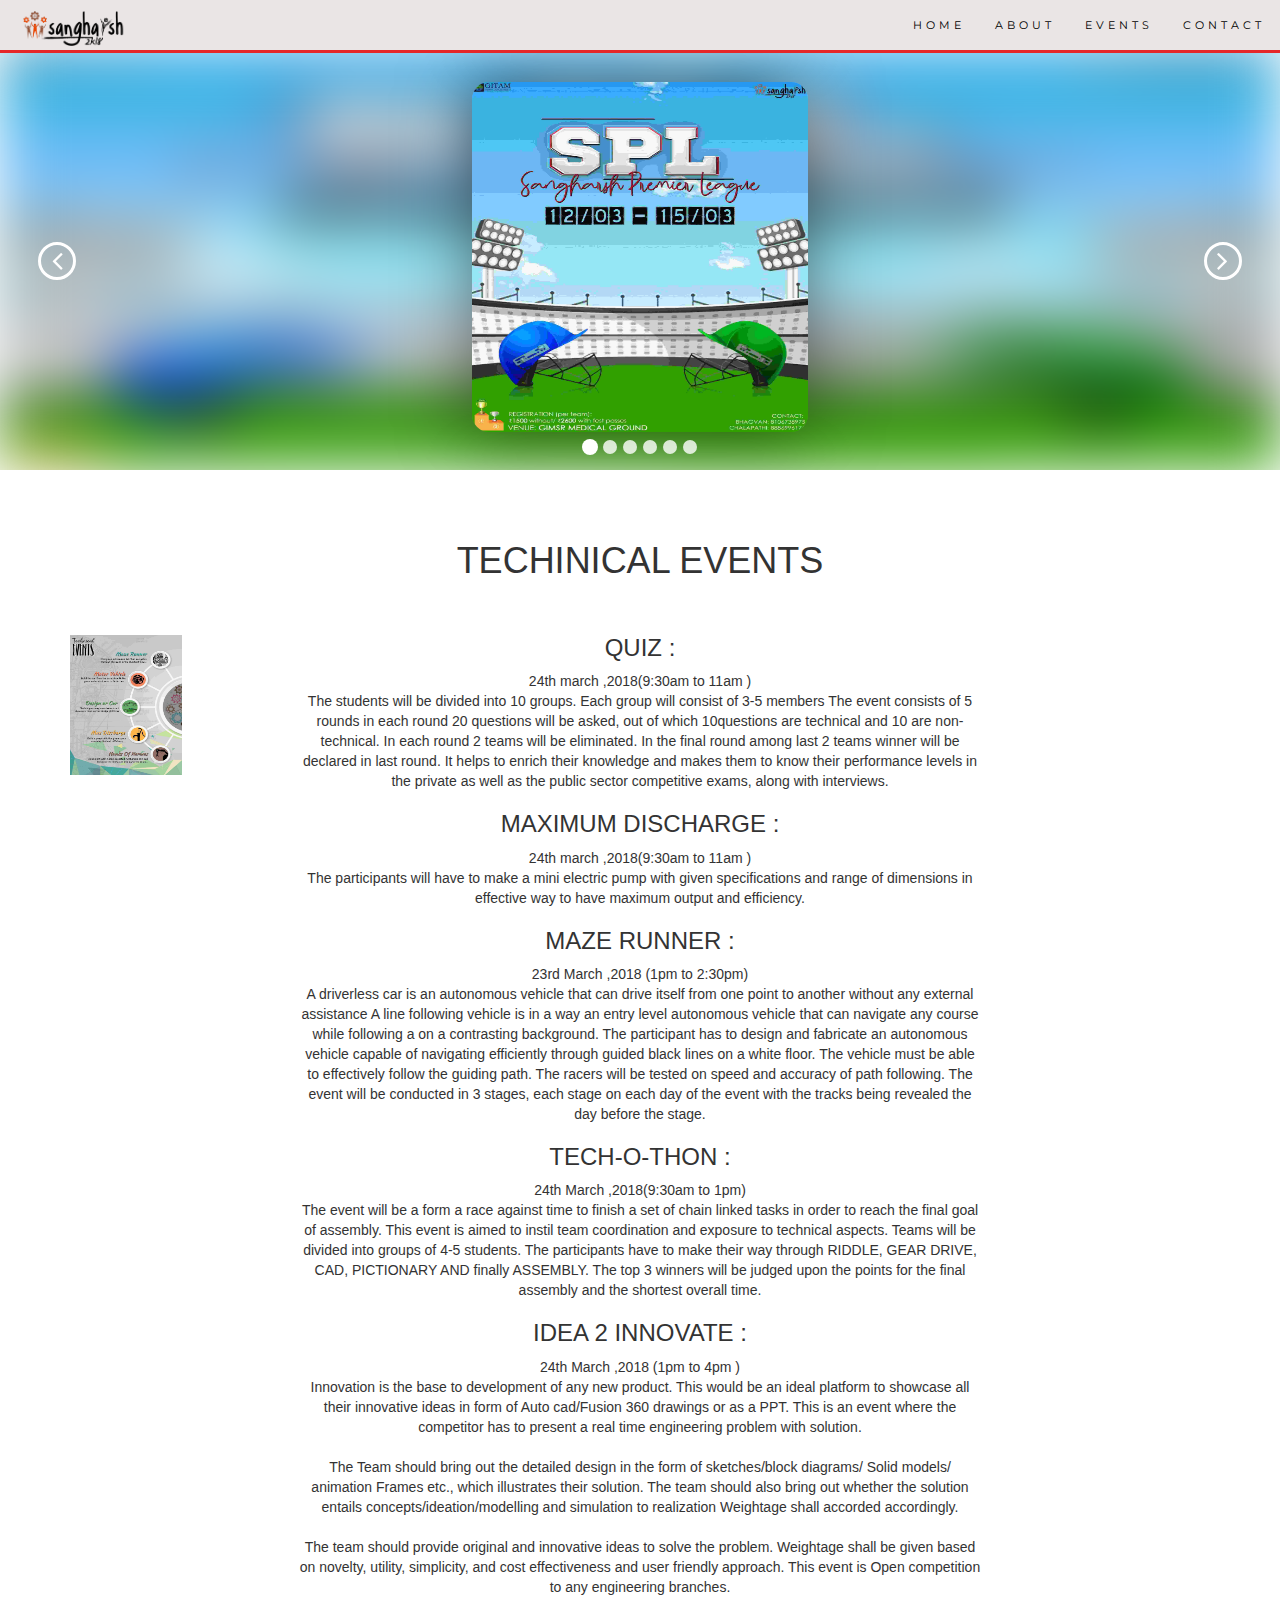
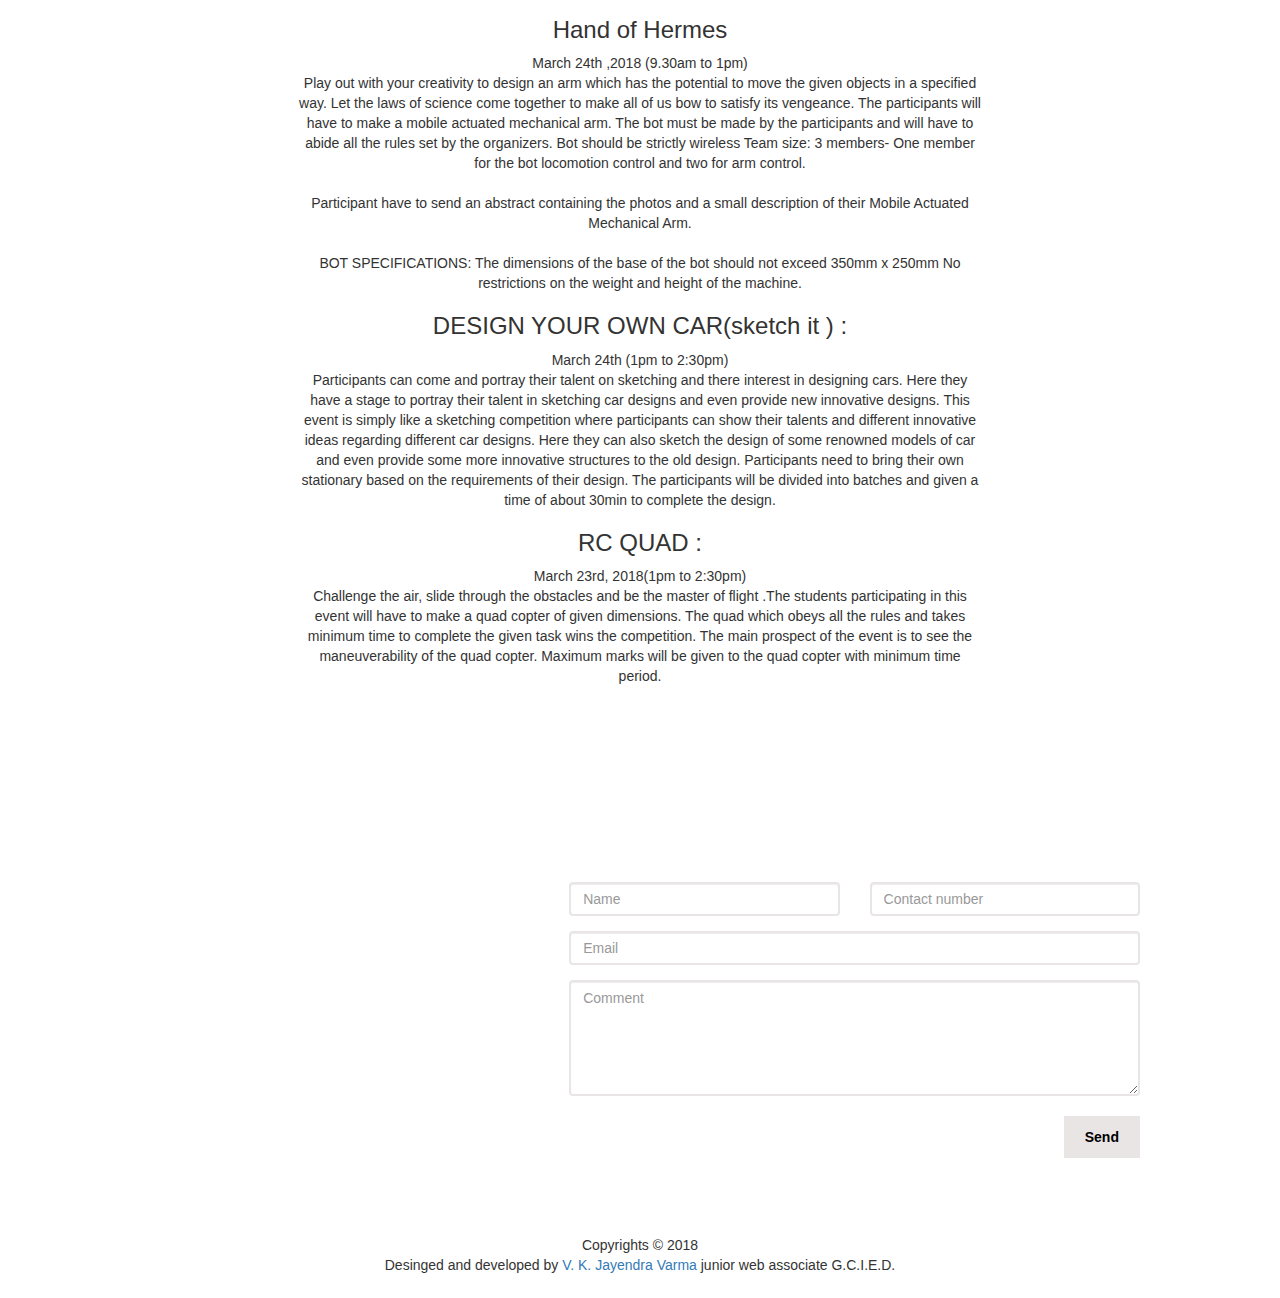
<file: tech.html>
<!DOCTYPE html>
<html>
  <head>
    <meta charset="utf-8">
    <title>Sangharsh-3 | TECHNICAL EVENTS</title>
  	<link rel="icon" href="favicon/fav.png" type="image/x-icon"/>
  <link rel="shortcut icon" href="favicon/fav.png" type="image/x-icon"/>
    <meta name="viewport" content="width=device-width, initial-scale=1">
    <link rel="stylesheet" href="https://maxcdn.bootstrapcdn.com/bootstrap/3.3.7/css/bootstrap.min.css">
    <link href="https://fonts.googleapis.com/css?family=Lato" rel="stylesheet" type="text/css">
    <link href="https://fonts.googleapis.com/css?family=Montserrat" rel="stylesheet" type="text/css">
    <script src="https://ajax.googleapis.com/ajax/libs/jquery/3.3.1/jquery.min.js"></script>
    <script src="https://maxcdn.bootstrapcdn.com/bootstrap/3.3.7/js/bootstrap.min.js"></script>

  <link rel="stylesheet" href="https://maxcdn.bootstrapcdn.com/font-awesome/4.5.0/css/font-awesome.min.css">


<link rel="stylesheet" href="css/carousel.css">
<link rel="stylesheet" href="css/event.css">
<link rel="stylesheet" type="text/css" href="css/vendor.css">
<link rel="stylesheet" type="text/css" href="css/contact.css">
<!-- ~~~~~~~~~~~~~~~~~~~~~~~~~~~~~~~~~~~~~~~~~~~~~~~~~~~~~~~~~~~~~~~~~~~~~~~~~~~
~~~~~~~~~~~~~~~~~~~~~search engine optimization~~~~~~~~~~~~~~~~~~~~~~~~~~~~ -->
<meta name="image" content="https://sangharshgitam.com/favicon/fav.png"/>
<meta name="title" content="Sangharsh-3"/>
<meta name="description" content="The fest of Mechanical Department GITAM vizag "/>
<meta name="url" content="https://sangharshgitam.com/"/>
<meta name="site_name" content="The Official Website of Sangharsh-3.0"/>
<meta name="type" content="technical events page"/>
<meta name="keywords" content="Sangharsh-3.0, sangharshfest, Sangharsh, Mechanical fest, mechfest gitam "/>

<!-- og Specs -->

<meta property="og:image" content="https://sangharshgitam.com/favicon/fav.png"/>
<meta property="og:title" content="Sangharsh-3"/>
<meta property="og:description" content="The fest of Mechanical Department GITAM vizag"/>
<meta property="og:url" content="https://sangharshgitam.com/"/>
<meta property="og:site_name" content="The Official Website of Sangharsh-3.0"/>
<meta property="og:type" content="technical events page"/>

<!-- ~~~~~~~~~~~~~~~~~~~~~~~~~~~~~~~~~the end~~~~~~~~~~~~~~~~~~~~~~~~~~~~~~~~~~~~~~~~~
~~~~~~~~~~~~~~~~~~~~~~~~~~~~~~~~~~~~~~~~~~~~~~~~~~~~~~~~~~~~~~~~~~~~~~~~~~~~~~~~~ -->

  </head>
  <body id="top" data-spy="scroll" data-target=".navbar" data-offset="50">
    <nav class="navbar navbar-default navbar-fixed-top">
      <div class="container-fluid">
        <div class="navbar-header">
          <button type="button" class="navbar-toggle" data-toggle="collapse" data-target="#myNavbar">
          <span class="icon-bar"></span>
          <span class="icon-bar"></span>
          <span class="icon-bar"></span>
        </button>
          <a class="navbar-brand" href="index.html"><img src="images/logo.png" alt=""></a>
        </div>
        <div class="collapse navbar-collapse" id="myNavbar">
          <ul class="nav navbar-nav navbar-right">
            <li><a href="index.html">HOME</a></li>
            <li><a href="about.html">ABOUT</a></li>
            <li><a href="events.html">EVENTS</a></li>
            <li><a href="#contact">CONTACT</a></li>
          </ul>
        </div>
      </div>
    </nav>

    <div id="first-slider">
        <div id="carousel-example-generic" class="carousel slide carousel-fade">

            <ol class="carousel-indicators">
                <li data-target="#carousel-example-generic" data-slide-to="0" class="active"></li>
                <li data-target="#carousel-example-generic" data-slide-to="1"></li>
                <li data-target="#carousel-example-generic" data-slide-to="2"></li>
                <li data-target="#carousel-example-generic" data-slide-to="3"></li>
                <li data-target="#carousel-example-generic" data-slide-to="4"></li>
                <li data-target="#carousel-example-generic" data-slide-to="5"></li>
            </ol>

            <div class="carousel-inner" role="listbox">
                <!-- Item 1 -->
                <div class="item active slide1">
                    <div class="row">
                      <div class="container">
                        <img src="images/cricket.jpeg" alt="">
                    </div>
                    <div class="blur b1"></div>
                  </div>
                 </div>
                <!-- Item 2 -->
                <div class="item slide2">
                    <div class="row"><div class="container">
                      <img src="images/badminton.jpeg" alt="">
                    </div>
                    <div class="blur b2"></div>

                  </div>
                </div>
                <!-- Item 3 -->
                <div class="item slide3">
                    <div class="row"><div class="container">
                      <img src="images/gcied.jpeg" alt="">
                    </div><div class="blur b3"></div></div>
                </div>
                <!-- Item 4 -->
                <div class="item slide4">
                    <div class="row"><div class="container">
                      <img src="images/nontech.jpeg" alt="">
                    </div><div class="blur b4"></div></div>
                </div>
                <!-- Item 5 -->
                <div class="item slide5">
                    <div class="row"><div class="container">
                      <img src="images/tech.jpeg" alt="">
                    </div><div class="blur b5"></div></div>
                </div>
                <!-- Item 6 -->
                <div class="item slide6">
                    <div class="row"><div class="container">
                      <img src="images/motorcar.jpeg" alt="">
                    </div><div class="blur b6"></div></div>
                </div>

                <!-- End Item 6 -->

            </div>

            <a class="left carousel-control" href="#carousel-example-generic" role="button" data-slide="prev">
                <i class="fa fa-angle-left"></i><span class="sr-only">Previous</span>
            </a>
            <a class="right carousel-control" href="#carousel-example-generic" role="button" data-slide="next">
                <i class="fa fa-angle-right"></i><span class="sr-only">Next</span>
            </a>
        </div>
    </div>

    <div class="description container">
      <h1 class="title">TECHINICAL EVENTS</h1>
      <div class="data">
        <center>
        <img src="images/tech.jpeg" alt="">
         <div class="event-description">
           <h3>QUIZ :</h3>
           <p>24th march ,2018(9:30am to 11am )<br>
The students will be divided into 10 groups. Each group will consist of 3-5 members The event consists of 5 rounds in each round 20 questions will be asked, out of which 10questions are technical and 10 are non-technical. In each round 2 teams will be eliminated. In the final round among last 2 teams winner will be declared in last round. It helps to enrich their knowledge and makes them to know their performance levels in the private as well as the public sector competitive exams, along with interviews.</p>
<h3>MAXIMUM DISCHARGE :</h3>
<p>24th march ,2018(9:30am to 11am )<br>
The participants will have to make a mini electric pump with given specifications and range of dimensions in effective way to have maximum output and efficiency. </p>
<h3>MAZE RUNNER :</h3>
<p>23rd March ,2018 (1pm to 2:30pm)<br>
A driverless car is an autonomous vehicle that can drive itself from one point to another without any external assistance A line following vehicle is in a way an entry level autonomous vehicle that can navigate any course while following a on a contrasting background. The participant has to design and fabricate an autonomous vehicle capable of navigating efficiently through guided black lines on a white floor. The vehicle must be able to effectively follow the guiding path. The racers will be tested on speed and accuracy of path following. The event will be conducted in 3 stages, each stage on each day of the event with the tracks being revealed the day before the stage.</p>
<h3>TECH-O-THON :</h3>
<p>24th March ,2018(9:30am to 1pm)<br>
The event will be a form a race against time to finish a set of chain linked tasks in order to reach the final goal of assembly. This event is aimed to instil team coordination and exposure to technical aspects. Teams will be divided into groups of 4-5 students. The participants have to make their way through RIDDLE, GEAR DRIVE, CAD, PICTIONARY AND finally ASSEMBLY. The top 3 winners will be judged upon the points for the final assembly and the shortest overall time. </p>
<h3>IDEA 2 INNOVATE :</h3>
<p>24th March ,2018 (1pm to 4pm ) <br />Innovation is the base to development of any new product. This would be an ideal platform to showcase all their innovative ideas in form of Auto cad/Fusion 360 drawings or as a PPT. This is an event where the competitor has to present a real time engineering problem with solution.<br /><br>
The Team should bring out the detailed design in the form of sketches/block diagrams/ Solid models/ animation Frames etc., which illustrates their solution. The team should also bring out whether the solution entails concepts/ideation/modelling and simulation to realization Weightage shall accorded accordingly. <br><br>
The team should provide original and innovative ideas to solve the problem. Weightage shall be given based on novelty, utility, simplicity, and cost effectiveness and user friendly approach. This event is Open competition to any engineering branches.</p>
<h3>Hand of Hermes</h3>
<p>March 24th ,2018 (9.30am to 1pm)<br />
Play out with your creativity to design an arm which has the potential to move the given objects in a specified way. Let the laws of science come together to make all of us bow to satisfy its vengeance. The participants will have to make a mobile actuated mechanical arm. The bot must be made by the participants and will have to abide all the rules set by the organizers. Bot should be strictly wireless Team size: 3 members- One member for the bot locomotion control and two for arm control.<br><br> Participant have to send an abstract containing the photos and a small description of their Mobile Actuated Mechanical Arm.<br><br>
 BOT SPECIFICATIONS: The dimensions of the base of the bot should not exceed 350mm x 250mm No restrictions on the weight and height of the machine.</p>
 <h3>DESIGN YOUR OWN CAR(sketch it ) :</h3>
 <p>March 24th (1pm to 2:30pm)<br>
   Participants can come and portray their talent on sketching and there interest in designing cars. Here they have a stage to portray their talent in sketching car designs and even provide new innovative designs. This event is simply like a sketching competition where participants can show their talents and different innovative ideas regarding different car designs. Here they can also sketch the design of some renowned models of car and even provide some more innovative structures to the old design. Participants need to bring their own stationary based on the requirements of their design. The participants will be divided into batches and given a time of about 30min to complete the design. </p>

<h3>RC QUAD :</h3>
<p>March 23rd, 2018(1pm to 2:30pm) <br>
Challenge the air, slide through the obstacles and be the master of flight .The students participating in this event will have to make a quad copter of given dimensions. The quad which obeys all the rules and takes minimum time to complete the given task wins the competition. The main prospect of the event is to see the maneuverability of the quad copter. Maximum marks will be given to the quad copter with minimum time period.</p>
</div>
          </center>

      </div>

    </div>

    <div  class="container-fluid contact-background">
  		<center>
  		<div class="contact" id="contact">
  			<h1 class="section-headding">CONTACT</h1>
  			<div class="row">
  				<div class="col-md-5">
  					<p class="drop"> Drop a note we will get back to u soon</p>
  					<div class="contact-details">
   							<p><span class="glyphicon glyphicon-map-marker"></span>
  						<a href="https://goo.gl/maps/TurSdpV3JNq" target="_blank">Mechanical Bhavan, GITAM, Vizag</a> </p>
  					<p><span class="glyphicon glyphicon-phone"></span> Phone: 7013406625</p>
  					<p><span class="glyphicon glyphicon-envelope"></span> Email: sangharshfest@gmail.com</p>
  				</div>
  				</div>
  				<div class="col-md-7">
  					<form action="https://formspree.io/sangharshfest@gmail.com" method="post">
  						<div class="row">
  							<div class="col-sm-6 form-group">
  								<input class="form-control" id="name" name="name" placeholder="Name" type="text" required>
  							</div>
  							<div class="col-sm-6 form-group">
  								<input class="form-control" id="number" name="number" placeholder="Contact number" type="number" required>
  							</div>
  							<div class="col-sm-12 form-group">

  								<input class="form-control" id="email" name="email" placeholder="Email" type="email" required>
  							</div>
  						</div>
  						<textarea class="form-control" id="comments" name="comments" placeholder="Comment" rows="5" required></textarea>
  						<br>
  						<div class="row">
  							<div class="col-md-12 form-group">
  								<button class="btn pull-right" type="submit" name="_next" value="https://sangharshgitam.com/tech.html">Send</button>
  							</div>
  						</div>
  					</form>
  				</div>
  			</div>
  		</div>
      <div class="copyrights">
    		<p>Copyrights &copy 2018<br />Desinged and developed by <a href="https://www.facebook.com/keshav.varma.5">V. K. Jayendra Varma</a> junior web associate G.C.I.E.D. </p>
    	</div>
  	</center>


  	</div>



  </body>
  <script type="text/javascript">
  (function( $ ) {

  //Function to animate slider captions
function doAnimations( elems ) {
  //Cache the animationend event in a variable
  var animEndEv = 'webkitAnimationEnd animationend';

  elems.each(function () {
    var $this = $(this),
      $animationType = $this.data('animation');
    $this.addClass($animationType).one(animEndEv, function () {
      $this.removeClass($animationType);
    });
  });
}

//Variables on page load
var $myCarousel = $('#carousel-example-generic'),
  $firstAnimatingElems = $myCarousel.find('.item:first').find("[data-animation ^= 'animated']");

//Initialize carousel
$myCarousel.carousel();

//Animate captions in first slide on page load
doAnimations($firstAnimatingElems);

//Pause carousel
$myCarousel.carousel('pause');


//Other slides to be animated on carousel slide event
$myCarousel.on('slide.bs.carousel', function (e) {
  var $animatingElems = $(e.relatedTarget).find("[data-animation ^= 'animated']");
  doAnimations($animatingElems);
});
  $('#carousel-example-generic').carousel({
      interval:500,
      pause: "false"
  });

})(jQuery);

  </script>
  <script>

  $(document).ready(function() {

    // Add smooth scrolling to all links in navbar + footer link
    $(".navbar a, footer a[href='#top']").on('click', function(event) {

      // Make sure this.hash has a value before overriding default behavior
      if (this.hash !== "") {

        // Prevent default anchor click behavior
        event.preventDefault();

        // Store hash
        var hash = this.hash;

        // Using jQuery's animate() method to add smooth page scroll
        // The optional number (900) specifies the number of milliseconds it takes to scroll to the specified area
        $('html, body').animate({
          scrollTop: $(hash).offset().top
        }, 900, function() {

          // Add hash (#) to URL when done scrolling (default click behavior)
          window.location.hash = hash;
        });
      } // End if
    });
  })
</script>
</html>
</file>
<file: css/index.css>
@font-face {
  font-family: pride;
  src: url("../fonts/Tangerine-Bold.ttf"); }
.intro {
  position: relative;
  top: 0;
  left: 0;
  background-color: #C6C6C6;
  height: inherit; }
  @media screen and (min-width: 900px) {
    .intro {
      height: 70vh; } }
  @media screen and (max-width: 900px) {
    .intro {
      min-height: 54vh; } }
  .intro .landscape img {
    position: relative;
    top: 0;
    left: 0;
    height: 70vh;
    width: 100%;
    background-color: #C6C6C6;
    margin-top: 3.8%; }
    @media screen and (max-width: 900px) {
      .intro .landscape img {
        display: none; } }
  .intro .portrate img {
    position: relative;
    top: 0;
    left: 0;
    width: 100%;
    height: auto;
    background-color: #C6C6C6; }
    @media screen and (min-width: 900px) {
      .intro .portrate img {
        display: none; } }

.section-headding {
  font-size: 3em;
  padding: 5%;
  text-align: center; }

.about .about-content {
  text-align: center;
  width: 70%;
  font-size: 1.2em;
  padding-bottom: 7%; }

.events {
  background-image: url(../images/evenback.jpeg);
  background-repeat: no-repeat;
  background-size: auto 100%;
  background-position: center;
  background-attachment: fixed; }
  @media screen and (min-width: 900px) {
    .events {
      background-size: 100% 100%; } }
  .events .event-cards {
    width: 85%; }
    .events .event-cards .section-headding {
      color: #ffffff; }
    .events .event-cards .col-md-4 {
      margin-bottom: 6%; }
    .events .event-cards .card {
      width: 20em;
      height: 25em; }
      .events .event-cards .card img {
        width: 20em;
        height: 25em;
        padding: 3px;
        border: 2px solid #eae5e5;
        position: absolute;
        top: 50%;
        left: 50%;
        transform: translate(-50%, -50%); }
      .events .event-cards .card .card-overlay {
        width: 20em;
        height: 25em;
        background: rgba(234, 229, 229, 0.7);
        position: absolute;
        top: 50%;
        left: 50%;
        transform: translate(-50%, -50%);
        opacity: 0;
        transition: opacity 0.5s; }
        .events .event-cards .card .card-overlay a {
          position: absolute;
          top: 50%;
          left: 50%;
          transform: translate(-50%, -50%);
          color: #fff;
          text-decoration: none; }
          .events .event-cards .card .card-overlay a .button {
            background-color: #000;
            color: #fff; }
          .events .event-cards .card .card-overlay a .button:hover {
            background: transparent;
            color: #000;
            border: 1px solid #000; }
      .events .event-cards .card img:hover .card-overlay {
        opacity: 1; }
    .events .event-cards .card:hover .card-overlay {
      opacity: 1; }

.pride .quotes {
  width: 100%;
  padding: 5%;
  width: 75%; }
  .pride .quotes .line {
    font-size: 4em;
    padding-bottom: 5%;
    line-height: 1.5em;
    font-family: pride; }
    @media screen and (max-width: 600px) {
      .pride .quotes .line {
        font-size: 1.92em; } }
  .pride .quotes .mechanical-department {
    text-align: left; }
    .pride .quotes .mechanical-department .tab {
      margin-right: 30%; }
    .pride .quotes .mechanical-department .small-letter {
      font-size: 0.7em; }
  .pride .quotes .HOD {
    text-align: right; }

/*# sourceMappingURL=index.css.map */
</file>
<file: css/vendor.css>
@import url('https://fonts.googleapis.com/css?family=Montserrat');
  .btn {
      padding: 10px 20px;
      background-color: #eae5e5;
      color: #000000;
      font-weight: bold;
      border-radius: 0;
      transition: .2s;
  }
  .btn:hover, .btn:focus {
      border: 1px solid #eae5e5;
      background:transparent;
      color: #eae5e5;
  }

  .nav-tabs li a {
      color: #777;
  }

  .navbar {
    font-family: 'Montserrat', sans-serif;
      margin-bottom: 0;
      background-color: #eae5e5;
      border: 0;
      font-size: 11px !important;
      letter-spacing: 4px;
      opacity: 1;
      border-bottom: 3px solid #E52729;
  }
  .navbar-brand img{
    height: 35px;
    width: auto;
    position: relative;
    top: -20%;
    left: 7%;
  }


  .navbar li a, .navbar .navbar-brand {
      color: #000 !important;
  }
  .navbar-nav li a:hover {
      background: #C6C6C6 !important;    
  }
  .navbar-nav li.active a {
      color: #fff !important;
      background-color: #E52729 !important;
  }
  .copyrights{
    padding-bottom: 1%;

  }
  .copyrights a{
    text-decoration: none;
  }
</file>
<file: css/contact.css>
.contact {
  width: 80%;
  padding-bottom: 5%;
  padding-top: 1%;
  color: #fff; }
  .contact .section-headding {
    padding-bottom: 4%; }
  .contact input[type=number]::-webkit-inner-spin-button,
  .contact input[type=number]::-webkit-outer-spin-button {
    -webkit-appearance: none;
    -moz-appearance: none;
    appearance: none;
    margin: 0; }
  .contact .contact-details {
    padding-top: 2%;
    font-size: 1.5em; }
    .contact .contact-details a {
      color: #fff;
      text-decoration: none; }
    .contact .contact-details a:hover {
      color: #eae5e5;
      text-decoration: none; }
  .contact .form-control {
    background: transparent;
    border: 2px solid #eae5e5; }
  .contact .form-control:focus {
    background: #eae5e5; }

.contact-background {
  background-image: url(../images/contact.jpg);
  background-size: auto 100%;
  background-position: center;
  background-attachment: fixed; }

/*# sourceMappingURL=contact.css.map */
</file>
<file: css/carousel.css>
#first-slider .main-container {
  padding: 0;
}
#first-slider .carousel-indicators {
  bottom: 0;
}
#first-slider .carousel-control.right,
#first-slider .carousel-control.left {
  background-image: none;
}
#first-slider .carousel .item {
  min-height: 425px;
  height: 100%;
  width:100%;
}

.carousel-inner .item .container {
    display: flex;
    justify-content: center;
    align-items: center;
    position: absolute;
    bottom: 0;
    top: 0;
    left: 0;
    right: 0;
}
#first-slider .carousel-control {
    width: 6%;
        text-shadow: none;
}
#first-slider .carousel-indicators li {
    width: 14px;
    height: 14px;
    background-color: rgba(255,255,255,.8);
  border:none;
}
#first-slider .carousel-indicators .active{
    width: 16px;
    height: 16px;
    background-color: #fff;
  border:none;
}
.carousel-control .fa-angle-right, .carousel-control .fa-angle-left {
    position: absolute;
    top: 50%;
    z-index: 5;
    display: inline-block;
}
.carousel-control .fa-angle-left{
    left: 50%;
    width: 38px;
    height: 38px;
    margin-top: -15px;
    font-size: 30px;
    color: #fff;
    border: 3px solid #ffffff;
    -webkit-border-radius: 23px;
    -moz-border-radius: 23px;
    border-radius: 53px;
}
.carousel-control .fa-angle-right{
    right: 50%;
    width: 38px;
    height: 38px;
    margin-top: -15px;
    font-size: 30px;
    color: #fff;
    border: 3px solid #ffffff;
    -webkit-border-radius: 23px;
    -moz-border-radius: 23px;
    border-radius: 53px;
}
.carousel-control {
    opacity: 1;
    filter: alpha(opacity=100);
}
.item .container img{
  z-index: 99;
  width: 24em;
  height: 25em;
  border-radius: 5%;
  -webkit-box-shadow: 0 0 70px rgba(0, 0, 0, 0.5);
          box-shadow: 0 0 70px rgba(0, 0, 0, 0.5);
}
@media screen and (max-width:500px) {
  .item .container img{
  width: 70%;
  height: 70%;
  }
}
.item .blur{
  height: 425px;
  width: 100%;
  z-index: 9;
  position: absolute;
  top: 0;
  left: 0;
  filter: blur(30px);
}

.item .b1{
  background-image: url(../images/cricket.jpeg);
  background-size: 100% 100%;
  background-repeat: no-repeat;
    background-attachment: fixed;
}

.item .b2{
  background-image: url(../images/badminton.jpeg);
  background-size: 100% 100%;
  background-repeat: no-repeat;
    background-attachment: fixed;
}

.item .b3{
  background-image: url(../images/gcied.jpeg);
  background-size: 100% 100%;
  background-repeat: no-repeat;
    background-attachment: fixed;
}

.item .b4{
  background-image: url(../images/nontech.jpeg);
  background-size: 100% 100%;
  background-repeat: no-repeat;
    background-attachment: fixed;
}

.item .b5{
  background-image: url(../images/tech.jpeg);
  background-size: 100% 100%;
  background-repeat: no-repeat;
    background-attachment: fixed;
}

.item .b6{
  background-image: url(../images/motorcar.jpeg);
  background-size: 100% 100%;
  background-repeat: no-repeat;
    background-attachment: fixed;
}
</file>
<file: css/about.css>
#first-slider {
  margin-top: 3.5%; }

.section-headding {
  font-size: 3em;
  padding: 5%;
  text-align: center; }

.about .about-content {
  text-align: center;
  width: 70%;
  font-size: 1.2em;
  padding-bottom: 7%; }

/*# sourceMappingURL=about.css.map */
</file>
<file: css/event.css>
#first-slider {
  margin-top: 3.5%; }

.description {
  padding-top: 4%;
  padding-bottom: 5%; }
  .description .title {
    text-align: center;
    padding-bottom: 3%; }
  .description .data img {
    width: 8em;
    height: 10em;
    float: left !important; }
    @media screen and (max-width: 500px) {
      .description .data img {
        float: none !important;
        margin-top: 4%;
        margin-bottom: 6%; } }
  .description .data .event-description {
    width: 60%; }

/*# sourceMappingURL=event.css.map */
</file>
<file: css/EVENTS.css>
#first-slider {
  margin-top: 3.5%; }

.events .event-cards {
  width: 85%; }
  .events .event-cards .section-headding {
    font-size: 3em;
    padding: 5%;
    text-align: center; }
  .events .event-cards .col-md-4 {
    margin-bottom: 6%; }
  .events .event-cards .card {
    width: 20em;
    height: 25em; }
    .events .event-cards .card img {
      width: 20em;
      height: 25em;
      padding: 3px;
      border: 2px solid #eae5e5;
      position: absolute;
      top: 50%;
      left: 50%;
      transform: translate(-50%, -50%); }
    .events .event-cards .card .card-overlay {
      width: 20em;
      height: 25em;
      background: rgba(234, 229, 229, 0.7);
      position: absolute;
      top: 50%;
      left: 50%;
      transform: translate(-50%, -50%);
      opacity: 0;
      transition: opacity 0.5s; }
      .events .event-cards .card .card-overlay a {
        position: absolute;
        top: 50%;
        left: 50%;
        transform: translate(-50%, -50%);
        color: #fff;
        text-decoration: none; }
        .events .event-cards .card .card-overlay a .button {
          background-color: #E52729;
          color: #fff; }
        .events .event-cards .card .card-overlay a .button:hover {
          background: transparent;
          color: #E52729;
          border: 1px solid  #E52729; }
    .events .event-cards .card img:hover .card-overlay {
      opacity: 1; }
  .events .event-cards .card:hover .card-overlay {
    opacity: 1; }

/*# sourceMappingURL=EVENTS.css.map */
</file>
